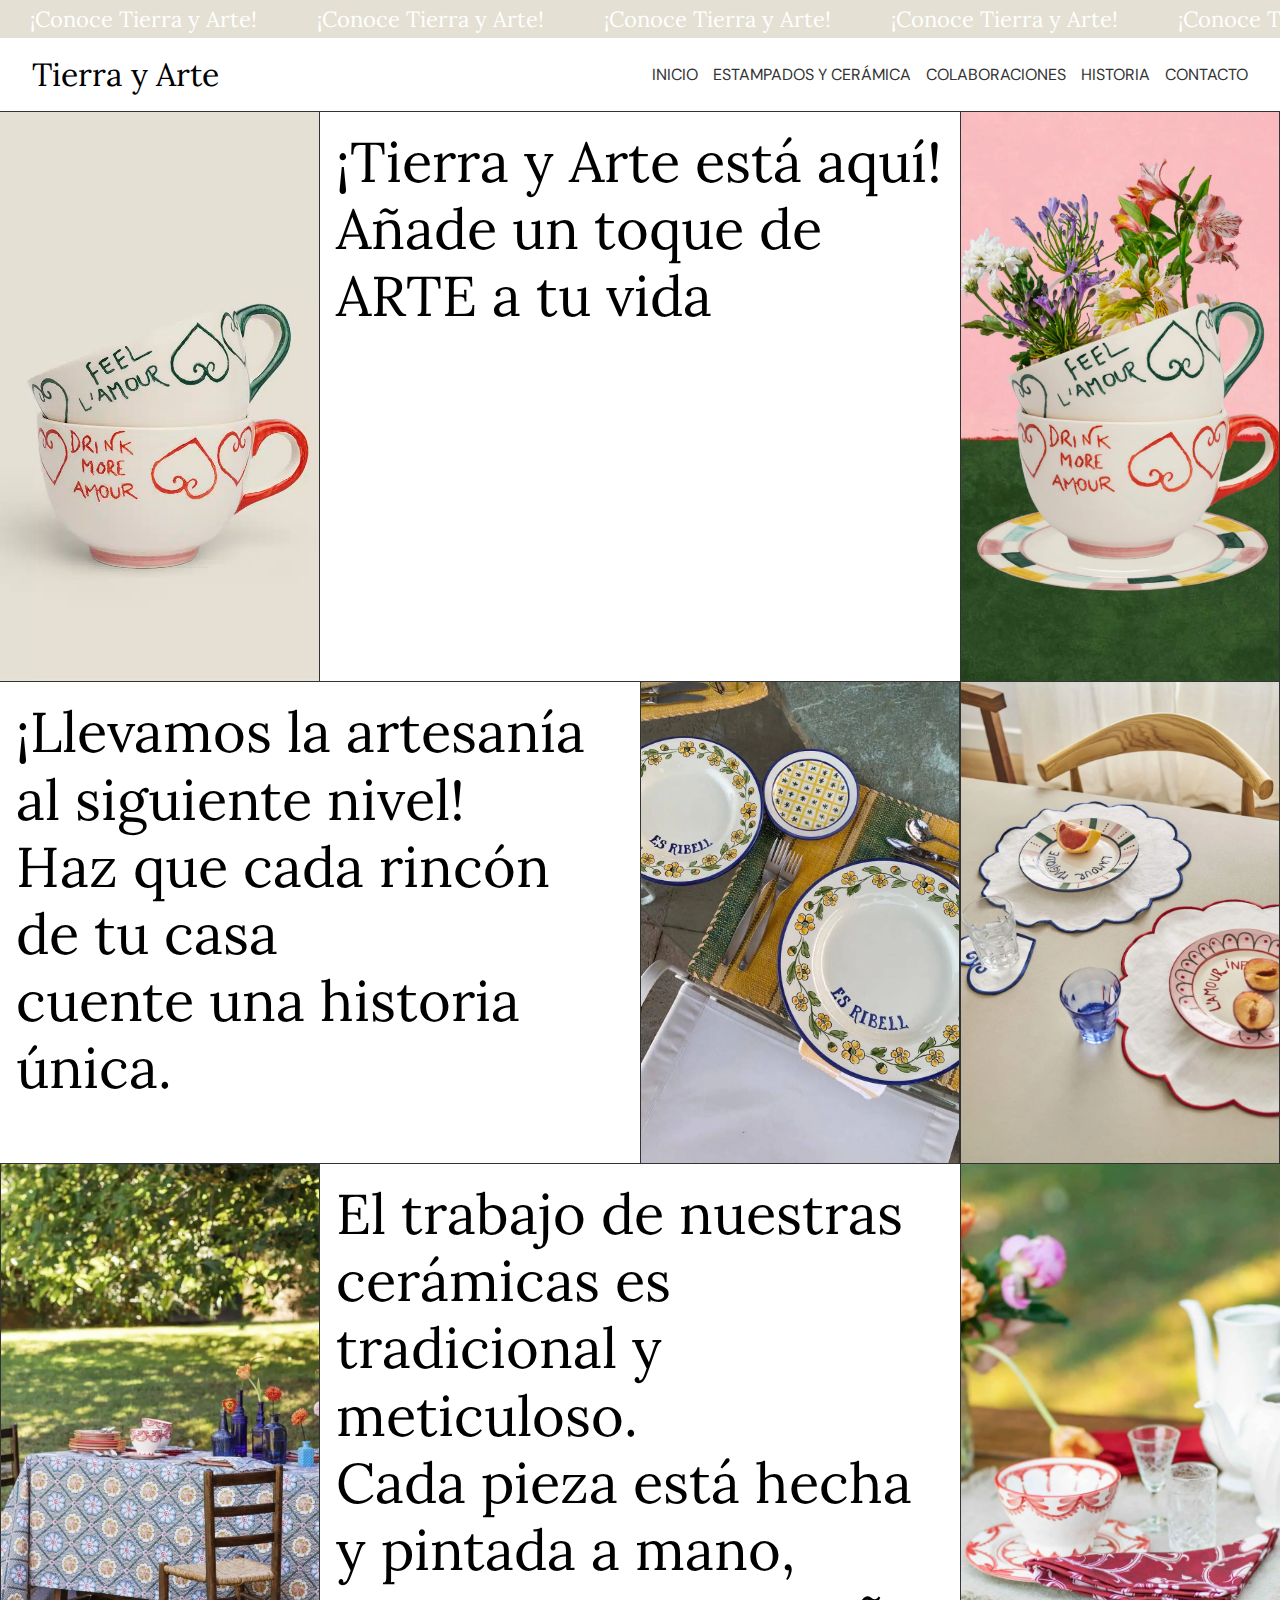
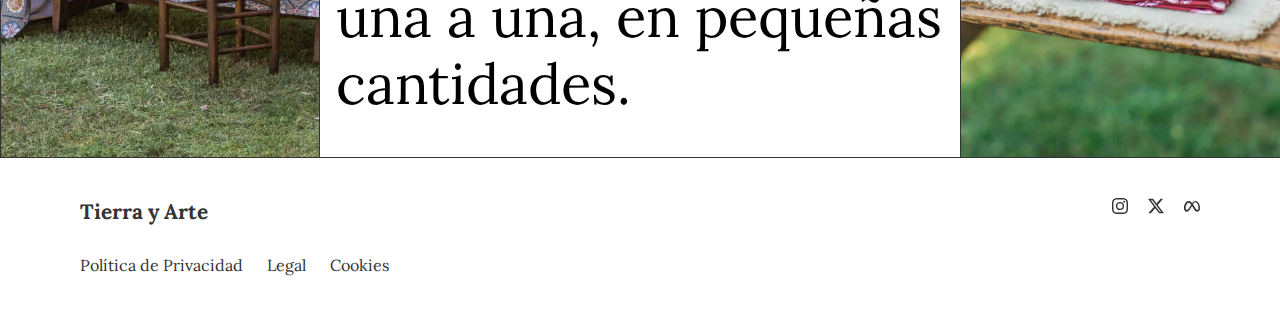
<file: index.html>
<!DOCTYPE html>
<html lang="es">
  <head>
    <meta charset="UTF-8" />
    <meta name="viewport" content="width=device-width, initial-scale=1.0" />
    <title>Tierra y Arte</title>
    <meta
      name="description"
      content="Inicio de la página sobre Tierra y Arte"
    />
    <!-- TIPOGRAFÍA PRINCIPAL -->
    <link rel="preconnect" href="https://fonts.googleapis.com" />
    <link rel="preconnect" href="https://fonts.gstatic.com" crossorigin />
    <link
      href="https://fonts.googleapis.com/css2?family=Lora:ital,wght@0,400..700;1,400..700&display=swap"
      rel="stylesheet"
    />
    <!-- TIPOGRAFÍA SECUNDARIA -->
    <link rel="preconnect" href="https://fonts.googleapis.com" />
    <link rel="preconnect" href="https://fonts.gstatic.com" crossorigin />
    <link
      href="https://fonts.googleapis.com/css2?family=DM+Sans:ital,opsz,wght@0,9..40,100..1000;1,9..40,100..1000&display=swap"
      rel="stylesheet"
    />
    <link rel="stylesheet" href="css/index.css" />
    <script defer src="js/index.js"></script>
  </head>

  <body>
    <!-- BANNER LOOP -->
    <div class="text__carousel">
      <div class="text__carousel--wrapper" data-animation>
        <span>¡Conoce Tierra y Arte!</span>
      </div>
    </div>

    <!-- HEADER -->
    <header>
      <div class="header">
        <div class="header__logo">
          <h1><a href="index.html" title="Inicio">Tierra y Arte</a></h1>
        </div>

        <!-- MENÚ DE NAVEGACIÓN -->
        <nav class="header__nav">
          <ul class="header__menu">
            <li><a href="index.html" title="Inicio">INICIO</a></li>
            <li>
              <a href="estampados.html" title="Estampados y Cerámica"
                >ESTAMPADOS Y CERÁMICA</a
              >
            </li>
            <li>
              <a href="colaboraciones.html" title="Colaboraciones"
                >COLABORACIONES</a
              >
            </li>
            <li><a href="historia.html" title="Historia">HISTORIA</a></li>
            <li><a href="contacto.html" title="Contacto">CONTACTO</a></li>
          </ul>
        </nav>

        <!-- MENÚ HAMBURGUESA -->
        <button id="hamburgerButton" class="hamburger">
          <svg
            xmlns="http://www.w3.org/2000/svg"
            class="icon icon-tabler icon-tabler-menu-2"
            width="28"
            height="28"
            viewBox="0 0 24 24"
            stroke-width="1.5"
            stroke="#333"
            fill="none"
            stroke-linecap="round"
            stroke-linejoin="round"
          >
            <path stroke="none" d="M0 0h24v24H0z" fill="none" />
            <path d="M4 6l16 0" />
            <path d="M4 12l16 0" />
            <path d="M4 18l16 0" />
          </svg>
        </button>
      </div>
    </header>

    <!-- MENÚ HAMBURGUESA DESPLEGABLE -->
    <div class="overlay" id="overlay">
      <nav class="mobile__nav" id="mobileNav">
        <button id="closeButton" class="close__btn">
          <svg
            xmlns="http://www.w3.org/2000/svg"
            class="icon icon-tabler icon-tabler-x"
            width="28"
            height="28"
            viewBox="0 0 24 24"
            stroke-width="1.5"
            stroke="#333"
            fill="none"
            stroke-linecap="round"
            stroke-linejoin="round"
          >
            <path stroke="none" d="M0 0h24v24H0z" fill="none" />
            <path d="M18 6l-12 12" />
            <path d="M6 6l12 12" />
          </svg>
        </button>
        <ul class="mobile__menu">
          <li><a href="index.html" title="Inicio">INICIO</a></li>
          <li>
            <a href="estampados.html" title="Estampados y Cerámica"
              >ESTAMPADOS Y CERÁMICA</a
            >
          </li>
          <li>
            <a href="colaboraciones.html" title="Colaboraciones"
              >COLABORACIONES</a
            >
          </li>
          <li><a href="historia.html" title="Historia">HISTORIA</a></li>
          <li><a href="contacto.html" title="Contacto">CONTACTO</a></li>
        </ul>
      </nav>
    </div>

    <!-- BODY -->
    <!-- MASONRY -->
    <div class="masonry">
      <div class="masonry__card masonry__card--small">
        <picture>
          <source srcset="media/dos-tazas-fondo-marron.webp" />
          <img
            src="media/dos-tazas-fondo-marron.webp"
            alt="dos tazas blancas con fondo marrón"
          />
        </picture>
      </div>
      <div class="masonry__card masonry__card--medium">
        <p>¡Tierra y Arte está aquí!</p>
        <p>Añade un toque de ARTE a tu vida</p>
      </div>
      <div class="masonry__card masonry__card--small">
        <picture>
          <source srcset="media/dos-tazas-fondo-rosa.webp" />
          <img
            src="media/dos-tazas-fondo-rosa.webp"
            alt="dos tazas blancas con flores sobre un plato"
          />
        </picture>
      </div>
      <div class="masonry__card masonry__card--medium">
        <p>¡Llevamos la artesanía al siguiente nivel!</p>
        <p>Haz que cada rincón de tu casa</p>
        <p>cuente una historia única.</p>
      </div>

      <!-- MASONRY CARRUSEL -->
      <div class="masonry__card masonry__card--carrusel">
        <div class="carrusel">
          <picture>
            <source srcset="media/masonry-carrusel-primera.webp" />
            <img
              loading="lazy"
              src="media/masonry-carrusel-primera.webp"
              alt="Platos artesanales decorados con flores amarillas"
            />
          </picture>
          <picture>
            <source srcset="media/masonry-carrusel-segunda.webp" />
            <img
              loading="lazy"
              src="media/masonry-carrusel-segunda.webp"
              alt="Jarrón con asas blanco y azul con texto en inglés"
            />
          </picture>
          <picture>
            <source srcset="media/masonry-carrusel-tercera.webp" />
            <img
              loading="lazy"
              src="media/masonry-carrusel-tercera.webp"
              alt="Foto cenital a jarrones artesanales"
            />
          </picture>
        </div>
      </div>
      <div class="masonry__card masonry__card--small">
        <picture>
          <source srcset="media/platos-mesa_melocoton.webp" />
          <img
            loading="lazy"
            src="media/platos-mesa_melocoton.webp"
            alt="Platos coloridos sobre manteles con forma de flor"
          />
        </picture>
      </div>
      <div class="masonry__card masonry__card--small">
        <picture>
          <source srcset="media/mesa-campestre.webp" />
          <img
            loading="lazy"
            src="media/mesa-campestre.webp"
            alt="Mesa campestre de madera vestida con vajilla artesanal"
          />
        </picture>
      </div>
      <div class="masonry__card masonry__card--medium">
        <p>El trabajo de nuestras cerámicas es tradicional y meticuloso.</p>
        <p>Cada pieza está hecha y pintada a mano,</p>
        <p>una a una, en pequeñas cantidades.</p>
      </div>
      <div class="masonry__card masonry__card--small">
        <picture>
          <source srcset="media/plano-detalle-tazas-campestres.webp" />
          <img
            loading="lazy"
            src="media/plano-detalle-tazas-campestres.webp"
            alt="Juego de taza y plato artesanal rojo y blanco"
          />
        </picture>
      </div>
    </div>

    <!-- FOOTER -->
    <footer class="footer">
      <div class="footer__first">
        <div class="footer__first--tittle">
          <a href="index.html" title="Inicio">
            <span>Tierra y Arte</span>
          </a>
        </div>
        <div class="footer__first--icons">
          <a
            href="https://www.instagram.com/"
            title="Instagram"
            target="_blank"
            rel="noopener noreferrer"
          >
            <svg
              xmlns="http://www.w3.org/2000/svg"
              width="16"
              height="16"
              fill="#333"
              class="bi bi-instagram"
              viewBox="0 0 16 16"
            >
              <path
                d="M8 0C5.829 0 5.556.01 4.703.048 3.85.088 3.269.222 2.76.42a3.9 3.9 0 0 0-1.417.923A3.9 3.9 0 0 0 .42 2.76C.222 3.268.087 3.85.048 4.7.01 5.555 0 5.827 0 8.001c0 2.172.01 2.444.048 3.297.04.852.174 1.433.372 1.942.205.526.478.972.923 1.417.444.445.89.719 1.416.923.51.198 1.09.333 1.942.372C5.555 15.99 5.827 16 8 16s2.444-.01 3.298-.048c.851-.04 1.434-.174 1.943-.372a3.9 3.9 0 0 0 1.416-.923c.445-.445.718-.891.923-1.417.197-.509.332-1.09.372-1.942C15.99 10.445 16 10.173 16 8s-.01-2.445-.048-3.299c-.04-.851-.175-1.433-.372-1.941a3.9 3.9 0 0 0-.923-1.417A3.9 3.9 0 0 0 13.24.42c-.51-.198-1.092-.333-1.943-.372C10.443.01 10.172 0 7.998 0zm-.717 1.442h.718c2.136 0 2.389.007 3.232.046.78.035 1.204.166 1.486.275.373.145.64.319.92.599s.453.546.598.92c.11.281.24.705.275 1.485.039.843.047 1.096.047 3.231s-.008 2.389-.047 3.232c-.035.78-.166 1.203-.275 1.485a2.5 2.5 0 0 1-.599.919c-.28.28-.546.453-.92.598-.28.11-.704.24-1.485.276-.843.038-1.096.047-3.232.047s-2.39-.009-3.233-.047c-.78-.036-1.203-.166-1.485-.276a2.5 2.5 0 0 1-.92-.598 2.5 2.5 0 0 1-.6-.92c-.109-.281-.24-.705-.275-1.485-.038-.843-.046-1.096-.046-3.233s.008-2.388.046-3.231c.036-.78.166-1.204.276-1.486.145-.373.319-.64.599-.92s.546-.453.92-.598c.282-.11.705-.24 1.485-.276.738-.034 1.024-.044 2.515-.045zm4.988 1.328a.96.96 0 1 0 0 1.92.96.96 0 0 0 0-1.92m-4.27 1.122a4.109 4.109 0 1 0 0 8.217 4.109 4.109 0 0 0 0-8.217m0 1.441a2.667 2.667 0 1 1 0 5.334 2.667 2.667 0 0 1 0-5.334"
              />
            </svg>
          </a>
          <a
            href="https://twitter.com/login"
            title="Twitter"
            target="_blank"
            rel="noopener noreferrer"
          >
            <svg
              xmlns="http://www.w3.org/2000/svg"
              width="16"
              height="16"
              fill="#333"
              class="bi bi-twitter-x"
              viewBox="0 0 16 16"
            >
              <path
                d="M12.6.75h2.454l-5.36 6.142L16 15.25h-4.937l-3.867-5.07-4.425 5.07H.316l5.733-6.57L0 .75h5.063l3.495 4.633L12.601.75Zm-.86 13.028h1.36L4.323 2.145H2.865z"
              />
            </svg>
          </a>
          <a
            href="https://about.meta.com/es/"
            title="Meta"
            target="_blank"
            rel="noopener noreferrer"
          >
            <svg
              xmlns="http://www.w3.org/2000/svg"
              width="16"
              height="16"
              fill="#333"
              class="bi bi-meta"
              viewBox="0 0 16 16"
            >
              <path
                fill-rule="evenodd"
                d="M8.217 5.243C9.145 3.988 10.171 3 11.483 3 13.96 3 16 6.153 16.001 9.907c0 2.29-.986 3.725-2.757 3.725-1.543 0-2.395-.866-3.924-3.424l-.667-1.123-.118-.197a55 55 0 0 0-.53-.877l-1.178 2.08c-1.673 2.925-2.615 3.541-3.923 3.541C1.086 13.632 0 12.217 0 9.973 0 6.388 1.995 3 4.598 3q.477-.001.924.122c.31.086.611.22.913.407.577.359 1.154.915 1.782 1.714m1.516 2.224q-.378-.614-.727-1.133L9 6.326c.845-1.305 1.543-1.954 2.372-1.954 1.723 0 3.102 2.537 3.102 5.653 0 1.188-.39 1.877-1.195 1.877-.773 0-1.142-.51-2.61-2.87zM4.846 4.756c.725.1 1.385.634 2.34 2.001A212 212 0 0 0 5.551 9.3c-1.357 2.126-1.826 2.603-2.581 2.603-.777 0-1.24-.682-1.24-1.9 0-2.602 1.298-5.264 2.846-5.264q.136 0 .27.018Z"
              />
            </svg>
          </a>
        </div>
      </div>

      <div class="footer__second">
        <a href="#privacidad" title="Política de Privacidad"
          >Política de Privacidad</a
        >
        <a href="#legal" title="Legal">Legal</a>
        <a href="#cookies" title="Cookies">Cookies</a>
      </div>
    </footer>
  </body>
</html>
</file>
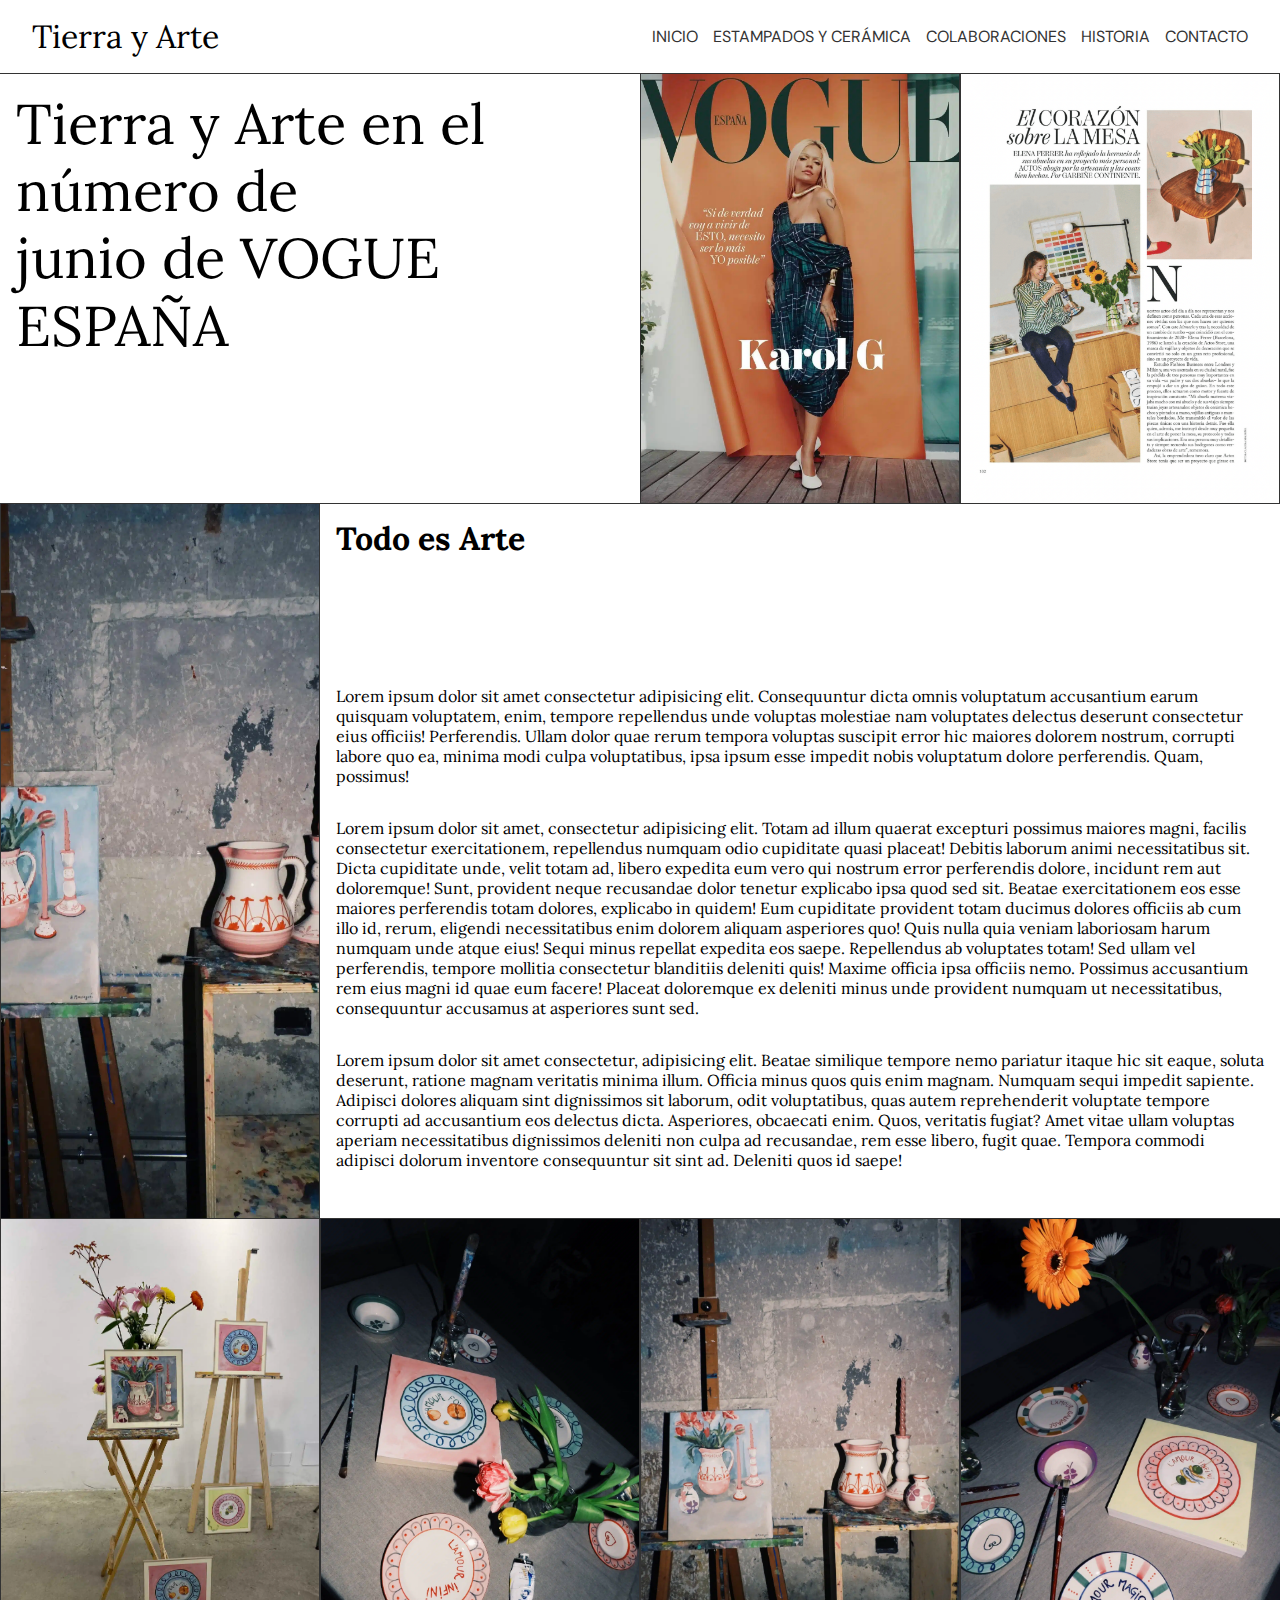
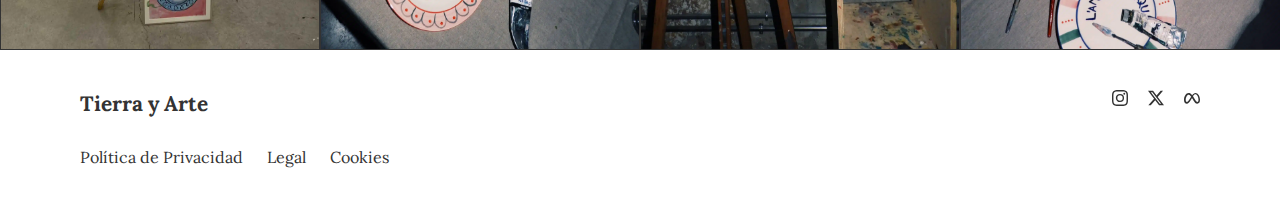
<file: colaboraciones.html>
<!DOCTYPE html>
<html lang="es">
  <head>
    <meta charset="UTF-8" />
    <meta name="viewport" content="width=device-width, initial-scale=1.0" />
    <title>Colaboraciones</title>
    <meta name="description" content="Colaboraciones de Tierra y Arte" />
    <!-- TIPOGRAFÍA PRINCIPAL -->
    <link rel="preconnect" href="https://fonts.googleapis.com" />
    <link rel="preconnect" href="https://fonts.gstatic.com" crossorigin />
    <link
      href="https://fonts.googleapis.com/css2?family=Lora:ital,wght@0,400..700;1,400..700&display=swap"
      rel="stylesheet"
    />
    <!-- TIPOGRAFÍA SECUNDARIA -->
    <link rel="preconnect" href="https://fonts.googleapis.com" />
    <link rel="preconnect" href="https://fonts.gstatic.com" crossorigin />
    <link
      href="https://fonts.googleapis.com/css2?family=DM+Sans:ital,opsz,wght@0,9..40,100..1000;1,9..40,100..1000&display=swap"
      rel="stylesheet"
    />
    <link rel="stylesheet" href="css/index.css" />
    <script defer src="js/index.js"></script>
  </head>
  <body>
    <!-- HEADER -->
    <header>
      <div class="header">
        <div class="header__logo">
          <h1><a href="index.html" title="Inicio">Tierra y Arte</a></h1>
        </div>

        <!-- MENÚ DE NAVEGACIÓN -->
        <nav class="header__nav">
          <ul class="header__menu">
            <li><a href="index.html" title="Inicio">INICIO</a></li>
            <li>
              <a href="estampados.html" title="Estampados y Cerámica"
                >ESTAMPADOS Y CERÁMICA</a
              >
            </li>
            <li>
              <a href="colaboraciones.html" title="Colaboraciones"
                >COLABORACIONES</a
              >
            </li>
            <li><a href="historia.html" title="Historia">HISTORIA</a></li>
            <li><a href="contacto.html" title="Contacto">CONTACTO</a></li>
          </ul>
        </nav>

        <!-- MENÚ HAMBURGUESA -->
        <button id="hamburgerButton" class="hamburger">
          <svg
            xmlns="http://www.w3.org/2000/svg"
            class="icon icon-tabler icon-tabler-menu-2"
            width="28"
            height="28"
            viewBox="0 0 24 24"
            stroke-width="1.5"
            stroke="#333"
            fill="none"
            stroke-linecap="round"
            stroke-linejoin="round"
          >
            <path stroke="none" d="M0 0h24v24H0z" fill="none" />
            <path d="M4 6l16 0" />
            <path d="M4 12l16 0" />
            <path d="M4 18l16 0" />
          </svg>
        </button>
      </div>
    </header>

    <!-- MENÚ HAMBURGUESA DESPLEGABLE -->
    <div class="overlay" id="overlay">
      <nav class="mobile__nav" id="mobileNav">
        <button id="closeButton" class="close__btn">
          <svg
            xmlns="http://www.w3.org/2000/svg"
            class="icon icon-tabler icon-tabler-x"
            width="28"
            height="28"
            viewBox="0 0 24 24"
            stroke-width="1.5"
            stroke="#333"
            fill="none"
            stroke-linecap="round"
            stroke-linejoin="round"
          >
            <path stroke="none" d="M0 0h24v24H0z" fill="none" />
            <path d="M18 6l-12 12" />
            <path d="M6 6l12 12" />
          </svg>
        </button>
        <ul class="mobile__menu">
          <li><a href="index.html" title="Inicio">INICIO</a></li>
          <li>
            <a href="estampados.html" title="Estampados y Cerámica"
              >ESTAMPADOS Y CERÁMICA</a
            >
          </li>
          <li>
            <a href="colaboraciones.html" title="Colaboraciones"
              >COLABORACIONES</a
            >
          </li>
          <li><a href="historia.html" title="Historia">HISTORIA</a></li>
          <li><a href="contacto.html" title="Contacto">CONTACTO</a></li>
        </ul>
      </nav>
    </div>

    <!-- BODY -->
    <!-- MASONRY -->
    <section class="masonry">
      <div class="masonry__card masonry__card--medium">
        <p>Tierra y Arte en el número de</p>
        <p>junio de VOGUE ESPAÑA</p>
      </div>
      <div class="masonry__card masonry__card--small">
        <picture>
          <source srcset="media/vogue-españa-portada.webp" />
          <img
            loading="lazy"
            src="media/vogue-españa-portada.webp"
            alt="Portada de la revista VOGUE España con la cantante Karol G"
          />
        </picture>
      </div>
      <div class="masonry__card masonry__card--small">
        <picture>
          <source srcset="media/vogue-españa-articulo.webp" />
          <img
            loading="lazy"
            src="media/vogue-españa-articulo.webp"
            alt="Artículo de la revista VOGUE España sobre la cerámica artesanal"
          />
        </picture>
      </div>
      <div class="masonry__card masonry__card--small">
        <picture>
          <source srcset="media/colaboraciones-todo-es-arte.webp" />
          <img
            loading="lazy"
            src="media/colaboraciones-todo-es-arte.webp"
            alt="Caballete con un cuadro de un bodegón de cerámicas que están sobre un mueble de madera antiguo"
          />
        </picture>
      </div>
      <div class="masonry__card masonry__card--big">
        <h2>Todo es Arte</h2>
        <p>
          Lorem ipsum dolor sit amet consectetur adipisicing elit. Consequuntur
          dicta omnis voluptatum accusantium earum quisquam voluptatem, enim,
          tempore repellendus unde voluptas molestiae nam voluptates delectus
          deserunt consectetur eius officiis! Perferendis. Ullam dolor quae
          rerum tempora voluptas suscipit error hic maiores dolorem nostrum,
          corrupti labore quo ea, minima modi culpa voluptatibus, ipsa ipsum
          esse impedit nobis voluptatum dolore perferendis. Quam, possimus!
        </p>
        <p>
          Lorem ipsum dolor sit amet, consectetur adipisicing elit. Totam ad
          illum quaerat excepturi possimus maiores magni, facilis consectetur
          exercitationem, repellendus numquam odio cupiditate quasi placeat!
          Debitis laborum animi necessitatibus sit. Dicta cupiditate unde, velit
          totam ad, libero expedita eum vero qui nostrum error perferendis
          dolore, incidunt rem aut doloremque! Sunt, provident neque recusandae
          dolor tenetur explicabo ipsa quod sed sit. Beatae exercitationem eos
          esse maiores perferendis totam dolores, explicabo in quidem! Eum
          cupiditate provident totam ducimus dolores officiis ab cum illo id,
          rerum, eligendi necessitatibus enim dolorem aliquam asperiores quo!
          Quis nulla quia veniam laboriosam harum numquam unde atque eius! Sequi
          minus repellat expedita eos saepe. Repellendus ab voluptates totam!
          Sed ullam vel perferendis, tempore mollitia consectetur blanditiis
          deleniti quis! Maxime officia ipsa officiis nemo. Possimus accusantium
          rem eius magni id quae eum facere! Placeat doloremque ex deleniti
          minus unde provident numquam ut necessitatibus, consequuntur accusamus
          at asperiores sunt sed.
        </p>
        <p>
          Lorem ipsum dolor sit amet consectetur, adipisicing elit. Beatae
          similique tempore nemo pariatur itaque hic sit eaque, soluta deserunt,
          ratione magnam veritatis minima illum. Officia minus quos quis enim
          magnam. Numquam sequi impedit sapiente. Adipisci dolores aliquam sint
          dignissimos sit laborum, odit voluptatibus, quas autem reprehenderit
          voluptate tempore corrupti ad accusantium eos delectus dicta.
          Asperiores, obcaecati enim. Quos, veritatis fugiat? Amet vitae ullam
          voluptas aperiam necessitatibus dignissimos deleniti non culpa ad
          recusandae, rem esse libero, fugit quae. Tempora commodi adipisci
          dolorum inventore consequuntur sit sint ad. Deleniti quos id saepe!
        </p>
      </div>
      <div class="masonry__card masonry__card--small">
        <picture>
          <source srcset="media/colaboraciones-seleccionados-primero.webp" />
          <img
            loading="lazy"
            src="media/colaboraciones-seleccionados-primero.webp"
            alt="Exposición de pinturas de bodegones de cerámica artesanal"
          />
        </picture>
      </div>
      <div class="masonry__card masonry__card--small">
        <picture>
          <source srcset="media/colaboraciones-seleccionados-segundo.webp" />
          <img
            loading="lazy"
            src="media/colaboraciones-seleccionados-segundo.webp"
            alt="Mesa decorada con tulipanes y platos rosas y azules"
          />
        </picture>
      </div>
      <div class="masonry__card masonry__card--small">
        <picture>
          <source srcset="media/colaboraciones-seleccionados-tercero.webp" />
          <img
            loading="lazy"
            src="media/colaboraciones-seleccionados-tercero.webp"
            alt="Caballete con un cuadro de un bodegón de cerámicas que están sobre un mueble de madera antiguo"
          />
        </picture>
      </div>
      <div class="masonry__card masonry__card--small">
        <picture>
          <source srcset="media/colaboraciones-seleccionados-cuarto.webp" />
          <img
            loading="lazy"
            src="media/colaboraciones-seleccionados-cuarto.webp"
            alt="Mesa decorada con un girasol naranja y pequeños platos de distintos colores con pinceles y pinturas"
          />
        </picture>
      </div>
    </section>
    
    <!-- FOOTER -->
    <footer class="footer">
      <div class="footer__first">
        <div class="footer__first--tittle">
          <a href="index.html" title="Inicio">
          <span>Tierra y Arte</span>
          </a>
        </div>
        <div class="footer__first--icons">
          <a href="https://www.instagram.com/" title="Instagram" target="_blank" rel="noopener noreferrer">
          <svg
            xmlns="http://www.w3.org/2000/svg"
            width="16"
            height="16"
            fill="#333"
            class="bi bi-instagram"
            viewBox="0 0 16 16"
          >
            <path
              d="M8 0C5.829 0 5.556.01 4.703.048 3.85.088 3.269.222 2.76.42a3.9 3.9 0 0 0-1.417.923A3.9 3.9 0 0 0 .42 2.76C.222 3.268.087 3.85.048 4.7.01 5.555 0 5.827 0 8.001c0 2.172.01 2.444.048 3.297.04.852.174 1.433.372 1.942.205.526.478.972.923 1.417.444.445.89.719 1.416.923.51.198 1.09.333 1.942.372C5.555 15.99 5.827 16 8 16s2.444-.01 3.298-.048c.851-.04 1.434-.174 1.943-.372a3.9 3.9 0 0 0 1.416-.923c.445-.445.718-.891.923-1.417.197-.509.332-1.09.372-1.942C15.99 10.445 16 10.173 16 8s-.01-2.445-.048-3.299c-.04-.851-.175-1.433-.372-1.941a3.9 3.9 0 0 0-.923-1.417A3.9 3.9 0 0 0 13.24.42c-.51-.198-1.092-.333-1.943-.372C10.443.01 10.172 0 7.998 0zm-.717 1.442h.718c2.136 0 2.389.007 3.232.046.78.035 1.204.166 1.486.275.373.145.64.319.92.599s.453.546.598.92c.11.281.24.705.275 1.485.039.843.047 1.096.047 3.231s-.008 2.389-.047 3.232c-.035.78-.166 1.203-.275 1.485a2.5 2.5 0 0 1-.599.919c-.28.28-.546.453-.92.598-.28.11-.704.24-1.485.276-.843.038-1.096.047-3.232.047s-2.39-.009-3.233-.047c-.78-.036-1.203-.166-1.485-.276a2.5 2.5 0 0 1-.92-.598 2.5 2.5 0 0 1-.6-.92c-.109-.281-.24-.705-.275-1.485-.038-.843-.046-1.096-.046-3.233s.008-2.388.046-3.231c.036-.78.166-1.204.276-1.486.145-.373.319-.64.599-.92s.546-.453.92-.598c.282-.11.705-.24 1.485-.276.738-.034 1.024-.044 2.515-.045zm4.988 1.328a.96.96 0 1 0 0 1.92.96.96 0 0 0 0-1.92m-4.27 1.122a4.109 4.109 0 1 0 0 8.217 4.109 4.109 0 0 0 0-8.217m0 1.441a2.667 2.667 0 1 1 0 5.334 2.667 2.667 0 0 1 0-5.334"
            />
          </svg>
          </a>
          <a href="https://twitter.com/login" title="Twitter" target="_blank" rel="noopener noreferrer">
          <svg
            xmlns="http://www.w3.org/2000/svg"
            width="16"
            height="16"
            fill="#333"
            class="bi bi-twitter-x"
            viewBox="0 0 16 16"
          >
            <path
              d="M12.6.75h2.454l-5.36 6.142L16 15.25h-4.937l-3.867-5.07-4.425 5.07H.316l5.733-6.57L0 .75h5.063l3.495 4.633L12.601.75Zm-.86 13.028h1.36L4.323 2.145H2.865z"
            />
          </svg>
          </a>
          <a href="https://about.meta.com/es/" title="Meta" target="_blank" rel="noopener noreferrer">
          <svg
            xmlns="http://www.w3.org/2000/svg"
            width="16"
            height="16"
            fill="#333"
            class="bi bi-meta"
            viewBox="0 0 16 16"
          >
            <path
              fill-rule="evenodd"
              d="M8.217 5.243C9.145 3.988 10.171 3 11.483 3 13.96 3 16 6.153 16.001 9.907c0 2.29-.986 3.725-2.757 3.725-1.543 0-2.395-.866-3.924-3.424l-.667-1.123-.118-.197a55 55 0 0 0-.53-.877l-1.178 2.08c-1.673 2.925-2.615 3.541-3.923 3.541C1.086 13.632 0 12.217 0 9.973 0 6.388 1.995 3 4.598 3q.477-.001.924.122c.31.086.611.22.913.407.577.359 1.154.915 1.782 1.714m1.516 2.224q-.378-.614-.727-1.133L9 6.326c.845-1.305 1.543-1.954 2.372-1.954 1.723 0 3.102 2.537 3.102 5.653 0 1.188-.39 1.877-1.195 1.877-.773 0-1.142-.51-2.61-2.87zM4.846 4.756c.725.1 1.385.634 2.34 2.001A212 212 0 0 0 5.551 9.3c-1.357 2.126-1.826 2.603-2.581 2.603-.777 0-1.24-.682-1.24-1.9 0-2.602 1.298-5.264 2.846-5.264q.136 0 .27.018Z"
            />
          </svg>
          </a>
        </div>
      </div>

      <div class="footer__second">
        <a href="#privacidad" title="Política de Privacidad">Política de Privacidad</a>
        <a href="#legal" title="Legal">Legal</a>
        <a href="#cookies" title="Cookies">Cookies</a>
      </div>
    </footer>
  </body>
</html>
</file>
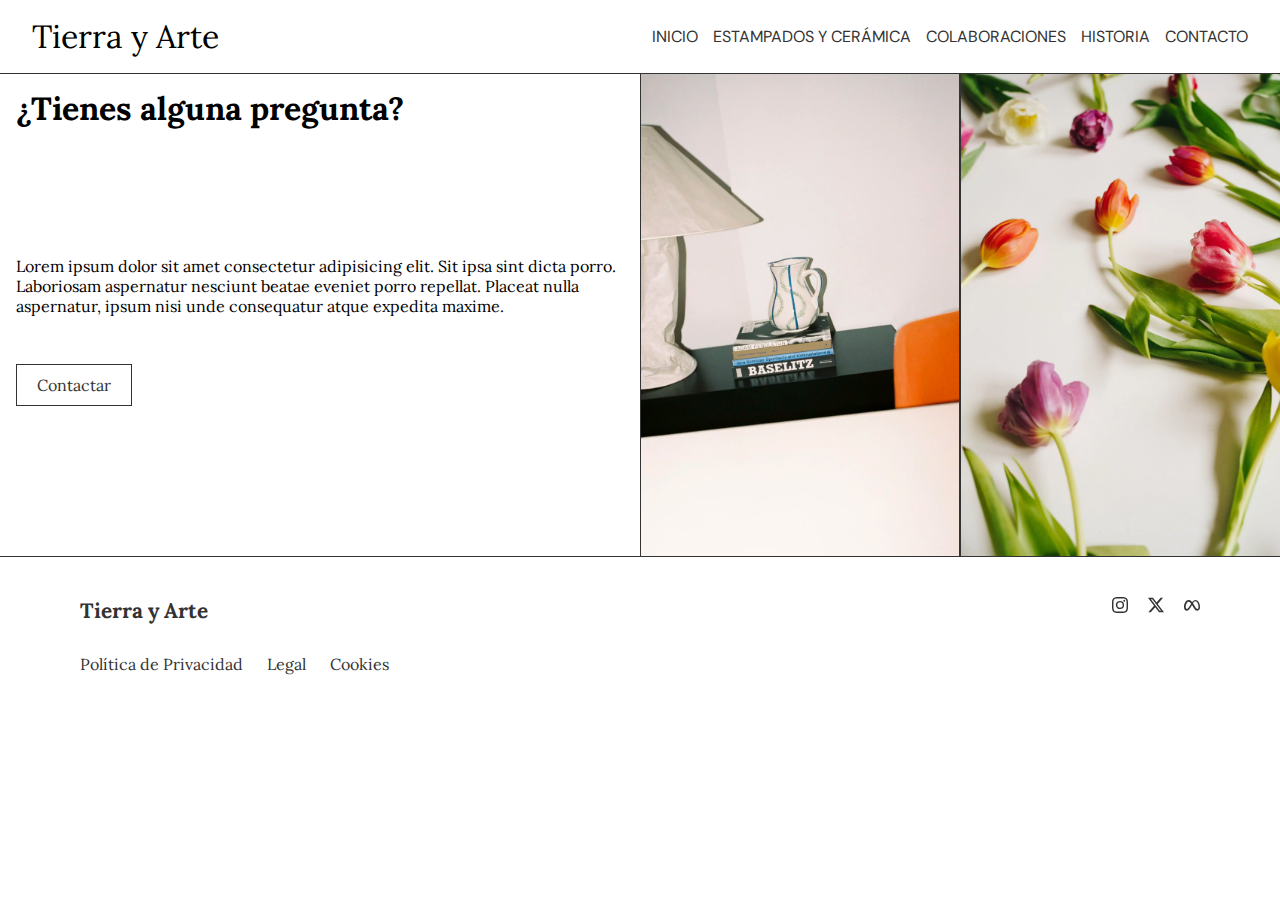
<file: contacto.html>
<!DOCTYPE html>
<html lang="es">
  <head>
    <meta charset="UTF-8" />
    <meta name="viewport" content="width=device-width, initial-scale=1.0" />
    <title>Contacto</title>
    <meta name="description" content="Contacto de Tierra y Arte" />
    <!-- TIPOGRAFÍA PRINCIPAL -->
    <link rel="preconnect" href="https://fonts.googleapis.com" />
    <link rel="preconnect" href="https://fonts.gstatic.com" crossorigin />
    <link
      href="https://fonts.googleapis.com/css2?family=Lora:ital,wght@0,400..700;1,400..700&display=swap"
      rel="stylesheet"
    />
    <!-- TIPOGRAFÍA SECUNDARIA -->
    <link rel="preconnect" href="https://fonts.googleapis.com" />
    <link rel="preconnect" href="https://fonts.gstatic.com" crossorigin />
    <link
      href="https://fonts.googleapis.com/css2?family=DM+Sans:ital,opsz,wght@0,9..40,100..1000;1,9..40,100..1000&display=swap"
      rel="stylesheet"
    />
    <link rel="stylesheet" href="css/index.css" />
    <script defer src="js/index.js"></script>
  </head>
  <body>
    <!-- HEADER -->
    <header>
      <div class="header">
        <div class="header__logo">
          <h1><a href="index.html" title="Inicio">Tierra y Arte</a></h1>
        </div>

        <!-- MENÚ DE NAVEGACIÓN -->
        <nav class="header__nav">
          <ul class="header__menu">
            <li><a href="index.html" title="Inicio">INICIO</a></li>
            <li>
              <a href="estampados.html" title="Estampados y Cerámica"
                >ESTAMPADOS Y CERÁMICA</a
              >
            </li>
            <li>
              <a href="colaboraciones.html" title="Colaboraciones"
                >COLABORACIONES</a
              >
            </li>
            <li><a href="historia.html" title="Historia">HISTORIA</a></li>
            <li><a href="contacto.html" title="Contacto">CONTACTO</a></li>
          </ul>
        </nav>

        <!-- MENÚ HAMBURGUESA -->
        <button id="hamburgerButton" class="hamburger">
          <svg
            xmlns="http://www.w3.org/2000/svg"
            class="icon icon-tabler icon-tabler-menu-2"
            width="28"
            height="28"
            viewBox="0 0 24 24"
            stroke-width="1.5"
            stroke="#333"
            fill="none"
            stroke-linecap="round"
            stroke-linejoin="round"
          >
            <path stroke="none" d="M0 0h24v24H0z" fill="none" />
            <path d="M4 6l16 0" />
            <path d="M4 12l16 0" />
            <path d="M4 18l16 0" />
          </svg>
        </button>
      </div>
    </header>

    <!-- MENÚ HAMBURGUESA DESPLEGABLE -->
    <div class="overlay" id="overlay">
      <nav class="mobile__nav" id="mobileNav">
        <button id="closeButton" class="close__btn">
          <svg
            xmlns="http://www.w3.org/2000/svg"
            class="icon icon-tabler icon-tabler-x"
            width="28"
            height="28"
            viewBox="0 0 24 24"
            stroke-width="1.5"
            stroke="#333"
            fill="none"
            stroke-linecap="round"
            stroke-linejoin="round"
          >
            <path stroke="none" d="M0 0h24v24H0z" fill="none" />
            <path d="M18 6l-12 12" />
            <path d="M6 6l12 12" />
          </svg>
        </button>
        <ul class="mobile__menu">
          <li><a href="index.html" title="Inicio">INICIO</a></li>
          <li>
            <a href="estampados.html" title="Estampados y Cerámica"
              >ESTAMPADOS Y CERÁMICA</a
            >
          </li>
          <li>
            <a href="colaboraciones.html" title="Colaboraciones"
              >COLABORACIONES</a
            >
          </li>
          <li><a href="historia.html" title="Historia">HISTORIA</a></li>
          <li><a href="contacto.html" title="Contacto">CONTACTO</a></li>
        </ul>
      </nav>
    </div>

    <!-- BODY -->
    <!-- MASONRY -->
    <section class="masonry">
      <div class="masonry__card masonry__card--medium">
        <h2>¿Tienes alguna pregunta?</h2>
        <span
          >Lorem ipsum dolor sit amet consectetur adipisicing elit. Sit ipsa
          sint dicta porro. Laboriosam aspernatur nesciunt beatae eveniet porro
          repellat. Placeat nulla aspernatur, ipsum nisi unde consequatur atque
          expedita maxime.</span
        >
        <div class="contact__btn">
          <a
            href="formulario.html"
            title="Formulario"
            class="contact__btn--link"
            target="_blank"
          >
            Contactar
          </a>
        </div>
      </div>
      <div class="masonry__card masonry__card--small">
        <picture>
          <source srcset="media/contacto-jarron.webp" />
          <img
            loading="lazy"
            src="media/contacto-jarron.webp"
            alt="Jarrón blanco sobre libros con una lámpara blanca al lado"
          />
        </picture>
      </div>
      <div class="masonry__card masonry__card--small">
        <picture>
          <source srcset="media/contacto-tulipanes.webp" />
          <img
            loading="lazy"
            src="media/contacto-tulipanes.webp"
            alt="Tulipanes rojos y rosas sobre una mesa blanca"
          />
        </picture>
      </div>
    </section>
    
    <!-- FOOTER -->
    <footer class="footer">
      <div class="footer__first">
        <div class="footer__first--tittle">
          <a href="index.html" title="Inicio">
          <span>Tierra y Arte</span>
          </a>
        </div>
        <div class="footer__first--icons">
          <a href="https://www.instagram.com/" title="Instagram" target="_blank" rel="noopener noreferrer">
          <svg
            xmlns="http://www.w3.org/2000/svg"
            width="16"
            height="16"
            fill="#333"
            class="bi bi-instagram"
            viewBox="0 0 16 16"
          >
            <path
              d="M8 0C5.829 0 5.556.01 4.703.048 3.85.088 3.269.222 2.76.42a3.9 3.9 0 0 0-1.417.923A3.9 3.9 0 0 0 .42 2.76C.222 3.268.087 3.85.048 4.7.01 5.555 0 5.827 0 8.001c0 2.172.01 2.444.048 3.297.04.852.174 1.433.372 1.942.205.526.478.972.923 1.417.444.445.89.719 1.416.923.51.198 1.09.333 1.942.372C5.555 15.99 5.827 16 8 16s2.444-.01 3.298-.048c.851-.04 1.434-.174 1.943-.372a3.9 3.9 0 0 0 1.416-.923c.445-.445.718-.891.923-1.417.197-.509.332-1.09.372-1.942C15.99 10.445 16 10.173 16 8s-.01-2.445-.048-3.299c-.04-.851-.175-1.433-.372-1.941a3.9 3.9 0 0 0-.923-1.417A3.9 3.9 0 0 0 13.24.42c-.51-.198-1.092-.333-1.943-.372C10.443.01 10.172 0 7.998 0zm-.717 1.442h.718c2.136 0 2.389.007 3.232.046.78.035 1.204.166 1.486.275.373.145.64.319.92.599s.453.546.598.92c.11.281.24.705.275 1.485.039.843.047 1.096.047 3.231s-.008 2.389-.047 3.232c-.035.78-.166 1.203-.275 1.485a2.5 2.5 0 0 1-.599.919c-.28.28-.546.453-.92.598-.28.11-.704.24-1.485.276-.843.038-1.096.047-3.232.047s-2.39-.009-3.233-.047c-.78-.036-1.203-.166-1.485-.276a2.5 2.5 0 0 1-.92-.598 2.5 2.5 0 0 1-.6-.92c-.109-.281-.24-.705-.275-1.485-.038-.843-.046-1.096-.046-3.233s.008-2.388.046-3.231c.036-.78.166-1.204.276-1.486.145-.373.319-.64.599-.92s.546-.453.92-.598c.282-.11.705-.24 1.485-.276.738-.034 1.024-.044 2.515-.045zm4.988 1.328a.96.96 0 1 0 0 1.92.96.96 0 0 0 0-1.92m-4.27 1.122a4.109 4.109 0 1 0 0 8.217 4.109 4.109 0 0 0 0-8.217m0 1.441a2.667 2.667 0 1 1 0 5.334 2.667 2.667 0 0 1 0-5.334"
            />
          </svg>
          </a>
          <a href="https://twitter.com/login" title="Twitter" target="_blank" rel="noopener noreferrer">
          <svg
            xmlns="http://www.w3.org/2000/svg"
            width="16"
            height="16"
            fill="#333"
            class="bi bi-twitter-x"
            viewBox="0 0 16 16"
          >
            <path
              d="M12.6.75h2.454l-5.36 6.142L16 15.25h-4.937l-3.867-5.07-4.425 5.07H.316l5.733-6.57L0 .75h5.063l3.495 4.633L12.601.75Zm-.86 13.028h1.36L4.323 2.145H2.865z"
            />
          </svg>
          </a>
          <a href="https://about.meta.com/es/" title="Meta" target="_blank" rel="noopener noreferrer">
          <svg
            xmlns="http://www.w3.org/2000/svg"
            width="16"
            height="16"
            fill="#333"
            class="bi bi-meta"
            viewBox="0 0 16 16"
          >
            <path
              fill-rule="evenodd"
              d="M8.217 5.243C9.145 3.988 10.171 3 11.483 3 13.96 3 16 6.153 16.001 9.907c0 2.29-.986 3.725-2.757 3.725-1.543 0-2.395-.866-3.924-3.424l-.667-1.123-.118-.197a55 55 0 0 0-.53-.877l-1.178 2.08c-1.673 2.925-2.615 3.541-3.923 3.541C1.086 13.632 0 12.217 0 9.973 0 6.388 1.995 3 4.598 3q.477-.001.924.122c.31.086.611.22.913.407.577.359 1.154.915 1.782 1.714m1.516 2.224q-.378-.614-.727-1.133L9 6.326c.845-1.305 1.543-1.954 2.372-1.954 1.723 0 3.102 2.537 3.102 5.653 0 1.188-.39 1.877-1.195 1.877-.773 0-1.142-.51-2.61-2.87zM4.846 4.756c.725.1 1.385.634 2.34 2.001A212 212 0 0 0 5.551 9.3c-1.357 2.126-1.826 2.603-2.581 2.603-.777 0-1.24-.682-1.24-1.9 0-2.602 1.298-5.264 2.846-5.264q.136 0 .27.018Z"
            />
          </svg>
          </a>
        </div>
      </div>

      <div class="footer__second">
        <a href="#privacidad" title="Política de Privacidad">Política de Privacidad</a>
        <a href="#legal" title="Legal">Legal</a>
        <a href="#cookies" title="Cookies">Cookies</a>
      </div>
    </footer>
  </body>
</html>
</file>
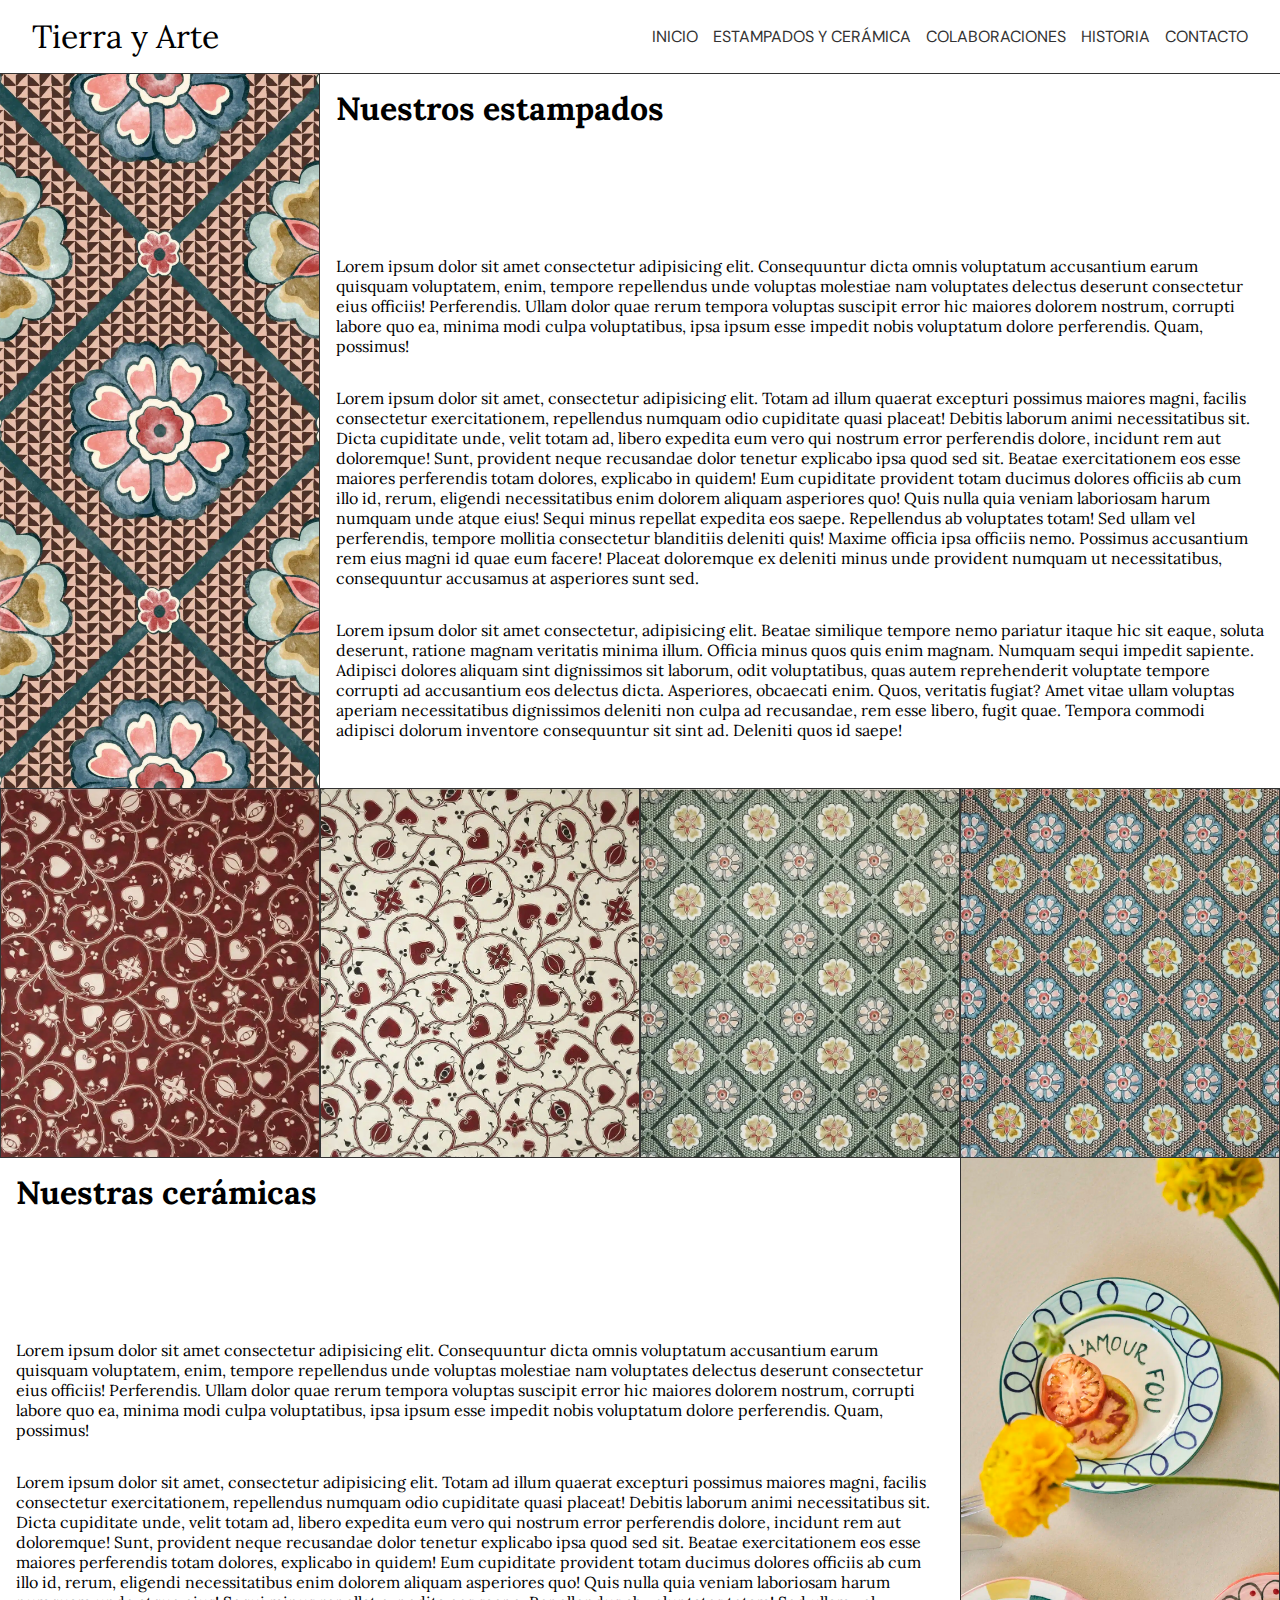
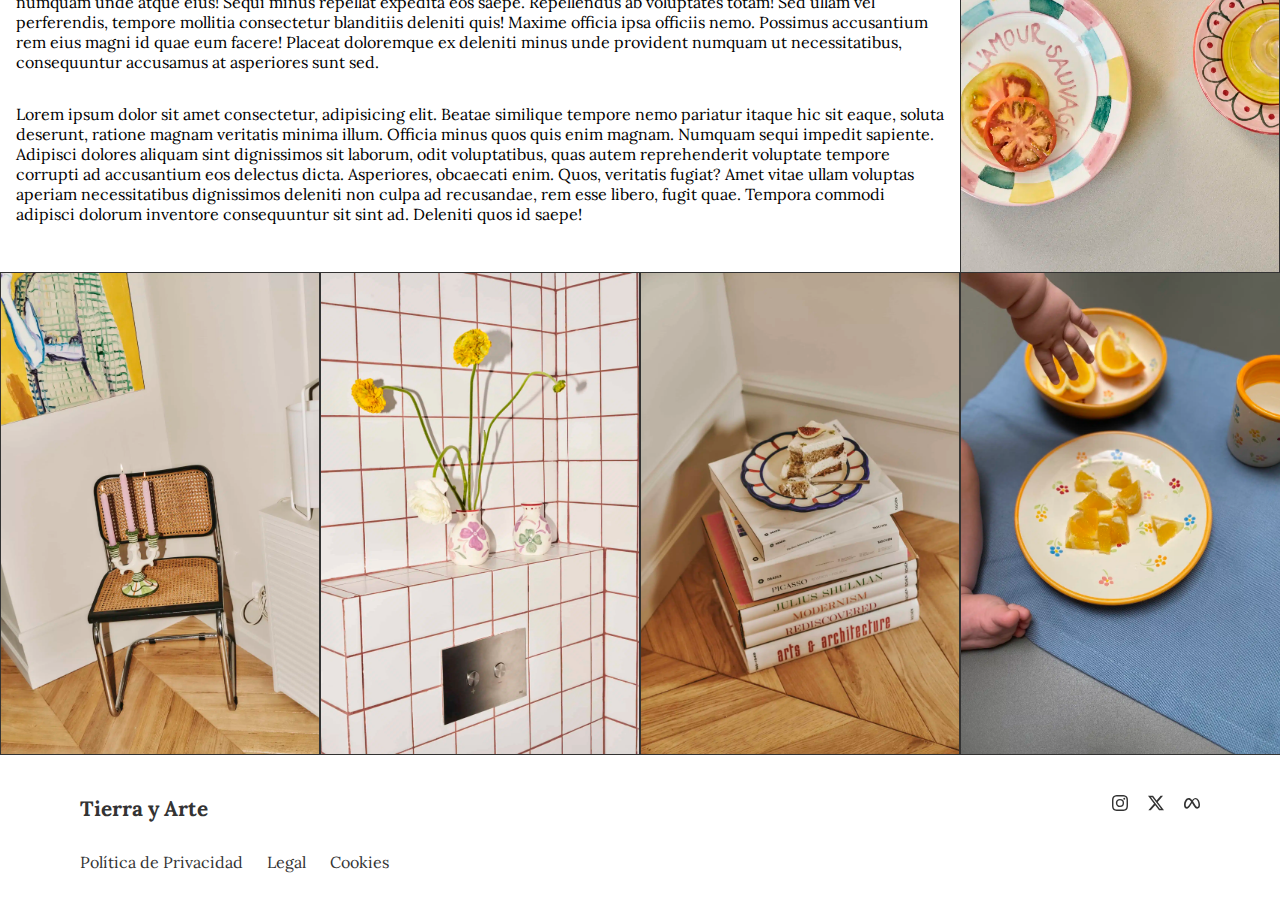
<file: estampados.html>
<!DOCTYPE html>
<html lang="es">
  <head>
    <meta charset="UTF-8" />
    <meta name="viewport" content="width=device-width, initial-scale=1.0" />
    <title>Estampados y Cerámica</title>
    <meta name="description" content="Estampados de Tierra y Arte" />
    <!-- TIPOGRAFÍA PRINCIPAL -->
    <link rel="preconnect" href="https://fonts.googleapis.com" />
    <link rel="preconnect" href="https://fonts.gstatic.com" crossorigin />
    <link
      href="https://fonts.googleapis.com/css2?family=Lora:ital,wght@0,400..700;1,400..700&display=swap"
      rel="stylesheet"
    />
    <!-- TIPOGRAFÍA SECUNDARIA -->
    <link rel="preconnect" href="https://fonts.googleapis.com" />
    <link rel="preconnect" href="https://fonts.gstatic.com" crossorigin />
    <link
      href="https://fonts.googleapis.com/css2?family=DM+Sans:ital,opsz,wght@0,9..40,100..1000;1,9..40,100..1000&display=swap"
      rel="stylesheet"
    />
    <link rel="stylesheet" href="css/index.css" />
    <script defer src="js/index.js"></script>
  </head>

  <body>
    <!-- HEADER -->
    <header>
      <div class="header">
        <div class="header__logo">
          <h1><a href="index.html" title="Inicio">Tierra y Arte</a></h1>
        </div>

        <!-- MENÚ DE NAVEGACIÓN -->
        <nav class="header__nav">
          <ul class="header__menu">
            <li><a href="index.html" title="Inicio">INICIO</a></li>
            <li>
              <a href="estampados.html" title="Estampados y Cerámica"
                >ESTAMPADOS Y CERÁMICA</a
              >
            </li>
            <li>
              <a href="colaboraciones.html" title="Colaboraciones"
                >COLABORACIONES</a
              >
            </li>
            <li><a href="historia.html" title="Historia">HISTORIA</a></li>
            <li><a href="contacto.html" title="Contacto">CONTACTO</a></li>
          </ul>
        </nav>

        <!-- MENÚ HAMBURGUESA -->
        <button id="hamburgerButton" class="hamburger">
          <svg
            xmlns="http://www.w3.org/2000/svg"
            class="icon icon-tabler icon-tabler-menu-2"
            width="28"
            height="28"
            viewBox="0 0 24 24"
            stroke-width="1.5"
            stroke="#333"
            fill="none"
            stroke-linecap="round"
            stroke-linejoin="round"
          >
            <path stroke="none" d="M0 0h24v24H0z" fill="none" />
            <path d="M4 6l16 0" />
            <path d="M4 12l16 0" />
            <path d="M4 18l16 0" />
          </svg>
        </button>
      </div>
    </header>

    <!-- MENÚ HAMBURGUESA DESPLEGABLE -->
    <div class="overlay" id="overlay">
      <nav class="mobile__nav" id="mobileNav">
        <button id="closeButton" class="close__btn">
          <svg
            xmlns="http://www.w3.org/2000/svg"
            class="icon icon-tabler icon-tabler-x"
            width="28"
            height="28"
            viewBox="0 0 24 24"
            stroke-width="1.5"
            stroke="#333"
            fill="none"
            stroke-linecap="round"
            stroke-linejoin="round"
          >
            <path stroke="none" d="M0 0h24v24H0z" fill="none" />
            <path d="M18 6l-12 12" />
            <path d="M6 6l12 12" />
          </svg>
        </button>
        <ul class="mobile__menu">
          <li><a href="index.html" title="Inicio">INICIO</a></li>
          <li>
            <a href="estampados.html" title="Estampados y Cerámica"
              >ESTAMPADOS Y CERÁMICA</a
            >
          </li>
          <li>
            <a href="colaboraciones.html" title="Colaboraciones"
              >COLABORACIONES</a
            >
          </li>
          <li><a href="historia.html" title="Historia">HISTORIA</a></li>
          <li><a href="contacto.html" title="Contacto">CONTACTO</a></li>
        </ul>
      </nav>
    </div>

    <!-- BODY -->
    <!-- MASONRY -->
    <!-- MASONRY ESTAMPADOS -->
    <section class="masonry">
      <div class="masonry__card masonry__card--small">
        <picture>
          <source srcset="media/estampado-floral.webp" />
          <img
            loading="lazy"
            src="media/estampado-floral.webp"
            alt="Estampado floral similar azulejo andaluz rosado"
          />
        </picture>
      </div>
      <div class="masonry__card masonry__card--big">
        <h2>Nuestros estampados</h2>
        <p>
          Lorem ipsum dolor sit amet consectetur adipisicing elit. Consequuntur
          dicta omnis voluptatum accusantium earum quisquam voluptatem, enim,
          tempore repellendus unde voluptas molestiae nam voluptates delectus
          deserunt consectetur eius officiis! Perferendis. Ullam dolor quae
          rerum tempora voluptas suscipit error hic maiores dolorem nostrum,
          corrupti labore quo ea, minima modi culpa voluptatibus, ipsa ipsum
          esse impedit nobis voluptatum dolore perferendis. Quam, possimus!
        </p>
        <p>
          Lorem ipsum dolor sit amet, consectetur adipisicing elit. Totam ad
          illum quaerat excepturi possimus maiores magni, facilis consectetur
          exercitationem, repellendus numquam odio cupiditate quasi placeat!
          Debitis laborum animi necessitatibus sit. Dicta cupiditate unde, velit
          totam ad, libero expedita eum vero qui nostrum error perferendis
          dolore, incidunt rem aut doloremque! Sunt, provident neque recusandae
          dolor tenetur explicabo ipsa quod sed sit. Beatae exercitationem eos
          esse maiores perferendis totam dolores, explicabo in quidem! Eum
          cupiditate provident totam ducimus dolores officiis ab cum illo id,
          rerum, eligendi necessitatibus enim dolorem aliquam asperiores quo!
          Quis nulla quia veniam laboriosam harum numquam unde atque eius! Sequi
          minus repellat expedita eos saepe. Repellendus ab voluptates totam!
          Sed ullam vel perferendis, tempore mollitia consectetur blanditiis
          deleniti quis! Maxime officia ipsa officiis nemo. Possimus accusantium
          rem eius magni id quae eum facere! Placeat doloremque ex deleniti
          minus unde provident numquam ut necessitatibus, consequuntur accusamus
          at asperiores sunt sed.
        </p>
        <p>
          Lorem ipsum dolor sit amet consectetur, adipisicing elit. Beatae
          similique tempore nemo pariatur itaque hic sit eaque, soluta deserunt,
          ratione magnam veritatis minima illum. Officia minus quos quis enim
          magnam. Numquam sequi impedit sapiente. Adipisci dolores aliquam sint
          dignissimos sit laborum, odit voluptatibus, quas autem reprehenderit
          voluptate tempore corrupti ad accusantium eos delectus dicta.
          Asperiores, obcaecati enim. Quos, veritatis fugiat? Amet vitae ullam
          voluptas aperiam necessitatibus dignissimos deleniti non culpa ad
          recusandae, rem esse libero, fugit quae. Tempora commodi adipisci
          dolorum inventore consequuntur sit sint ad. Deleniti quos id saepe!
        </p>
      </div>
      <div class="masonry__card masonry__card--small">
        <picture>
          <source srcset="media/estampado-blanco-rojo.webp" />
          <img
            loading="lazy"
            src="media/estampado-blanco-rojo.webp"
            alt="Estampado de corazones blancos sobre fondo rojo"
          />
        </picture>
      </div>
      <div class="masonry__card masonry__card--small">
        <picture>
          <source srcset="media/estampado-rojo-blanco.webp" />
          <img
            loading="lazy"
            src="media/estampado-rojo-blanco.webp"
            alt="Estampado de corazones rojos sobre fondo blanco"
          />
        </picture>
      </div>
      <div class="masonry__card masonry__card--small">
        <picture>
          <source srcset="media/estampado-floral-verde.webp" />
          <img
            loading="lazy"
            src="media/estampado-floral-verde.webp"
            alt="Estampado floral similar azulejo andaluz verdoso"
          />
        </picture>
      </div>
      <div class="masonry__card masonry__card--small">
        <picture>
          <source srcset="media/estampado-floral-rosa-azulado.webp" />
          <img
            loading="lazy"
            src="media/estampado-floral-rosa-azulado.webp"
            alt="Estampado floral similar azulejo andaluz rosado"
          />
        </picture>
      </div>

    <!-- BODY -->
    <!-- MASONRY -->
    <!-- MASONRY CERÁMICAS -->
      <div class="masonry__card masonry__card--big">
        <h2>Nuestras cerámicas</h2>
        <p>
          Lorem ipsum dolor sit amet consectetur adipisicing elit. Consequuntur
          dicta omnis voluptatum accusantium earum quisquam voluptatem, enim,
          tempore repellendus unde voluptas molestiae nam voluptates delectus
          deserunt consectetur eius officiis! Perferendis. Ullam dolor quae
          rerum tempora voluptas suscipit error hic maiores dolorem nostrum,
          corrupti labore quo ea, minima modi culpa voluptatibus, ipsa ipsum
          esse impedit nobis voluptatum dolore perferendis. Quam, possimus!
        </p>
        <p>
          Lorem ipsum dolor sit amet, consectetur adipisicing elit. Totam ad
          illum quaerat excepturi possimus maiores magni, facilis consectetur
          exercitationem, repellendus numquam odio cupiditate quasi placeat!
          Debitis laborum animi necessitatibus sit. Dicta cupiditate unde, velit
          totam ad, libero expedita eum vero qui nostrum error perferendis
          dolore, incidunt rem aut doloremque! Sunt, provident neque recusandae
          dolor tenetur explicabo ipsa quod sed sit. Beatae exercitationem eos
          esse maiores perferendis totam dolores, explicabo in quidem! Eum
          cupiditate provident totam ducimus dolores officiis ab cum illo id,
          rerum, eligendi necessitatibus enim dolorem aliquam asperiores quo!
          Quis nulla quia veniam laboriosam harum numquam unde atque eius! Sequi
          minus repellat expedita eos saepe. Repellendus ab voluptates totam!
          Sed ullam vel perferendis, tempore mollitia consectetur blanditiis
          deleniti quis! Maxime officia ipsa officiis nemo. Possimus accusantium
          rem eius magni id quae eum facere! Placeat doloremque ex deleniti
          minus unde provident numquam ut necessitatibus, consequuntur accusamus
          at asperiores sunt sed.
        </p>
        <p>
          Lorem ipsum dolor sit amet consectetur, adipisicing elit. Beatae
          similique tempore nemo pariatur itaque hic sit eaque, soluta deserunt,
          ratione magnam veritatis minima illum. Officia minus quos quis enim
          magnam. Numquam sequi impedit sapiente. Adipisci dolores aliquam sint
          dignissimos sit laborum, odit voluptatibus, quas autem reprehenderit
          voluptate tempore corrupti ad accusantium eos delectus dicta.
          Asperiores, obcaecati enim. Quos, veritatis fugiat? Amet vitae ullam
          voluptas aperiam necessitatibus dignissimos deleniti non culpa ad
          recusandae, rem esse libero, fugit quae. Tempora commodi adipisci
          dolorum inventore consequuntur sit sint ad. Deleniti quos id saepe!
        </p>
      </div>
      <div class="masonry__card masonry__card--small">
        <picture>
          <source srcset="media/platos-artesanos-tomate.webp" />
          <img
            loading="lazy"
            src="media/platos-artesanos-tomate.webp"
            alt="Platos artesanales con rodajas de tomate fresco"
          />
        </picture>
      </div>
      <div class="masonry__card masonry__card--small">
        <picture>
          <source srcset="media/candelabro-silla-cesca.webp" />
          <img
            loading="lazy"
            src="media/candelabro-silla-cesca.webp"
            alt="Candelabro verde y blanco sobre silla cesca"
          />
        </picture>
      </div>
      <div class="masonry__card masonry__card--small">
        <picture>
          <source srcset="media/jarron-pared-rayas.webp" />
          <img
            loading="lazy"
            src="media/jarron-pared-rayas.webp"
            alt="Jarrón de flores sobre estante de ducha"
          />
        </picture>
      </div>
      <div class="masonry__card masonry__card--small">
        <picture>
          <source srcset="media/plato-tarta-libros.webp" />
          <img
            loading="lazy"
            src="media/plato-tarta-libros.webp"
            alt="Plato pequeño con un pedazo de tarta sobre libros de arte"
          />
        </picture>
      </div>
      <div class="masonry__card masonry__card--small">
        <picture>
          <source srcset="media/plato-naranja-bebe.webp" />
          <img
            loading="lazy"
            src="media/plato-naranja-bebe.webp"
            alt="Plato pequeño con gajos de naranja y una mano y pie de un bebé"
          />
        </picture>
      </div>
    </section>
    
    <!-- FOOTER -->
    <footer class="footer">
      <div class="footer__first">
        <div class="footer__first--tittle">
          <a href="index.html" title="Inicio">
          <span>Tierra y Arte</span>
          </a>
        </div>
        <div class="footer__first--icons">
          <a href="https://www.instagram.com/" title="Instagram" target="_blank" rel="noopener noreferrer">
          <svg
            xmlns="http://www.w3.org/2000/svg"
            width="16"
            height="16"
            fill="#333"
            class="bi bi-instagram"
            viewBox="0 0 16 16"
          >
            <path
              d="M8 0C5.829 0 5.556.01 4.703.048 3.85.088 3.269.222 2.76.42a3.9 3.9 0 0 0-1.417.923A3.9 3.9 0 0 0 .42 2.76C.222 3.268.087 3.85.048 4.7.01 5.555 0 5.827 0 8.001c0 2.172.01 2.444.048 3.297.04.852.174 1.433.372 1.942.205.526.478.972.923 1.417.444.445.89.719 1.416.923.51.198 1.09.333 1.942.372C5.555 15.99 5.827 16 8 16s2.444-.01 3.298-.048c.851-.04 1.434-.174 1.943-.372a3.9 3.9 0 0 0 1.416-.923c.445-.445.718-.891.923-1.417.197-.509.332-1.09.372-1.942C15.99 10.445 16 10.173 16 8s-.01-2.445-.048-3.299c-.04-.851-.175-1.433-.372-1.941a3.9 3.9 0 0 0-.923-1.417A3.9 3.9 0 0 0 13.24.42c-.51-.198-1.092-.333-1.943-.372C10.443.01 10.172 0 7.998 0zm-.717 1.442h.718c2.136 0 2.389.007 3.232.046.78.035 1.204.166 1.486.275.373.145.64.319.92.599s.453.546.598.92c.11.281.24.705.275 1.485.039.843.047 1.096.047 3.231s-.008 2.389-.047 3.232c-.035.78-.166 1.203-.275 1.485a2.5 2.5 0 0 1-.599.919c-.28.28-.546.453-.92.598-.28.11-.704.24-1.485.276-.843.038-1.096.047-3.232.047s-2.39-.009-3.233-.047c-.78-.036-1.203-.166-1.485-.276a2.5 2.5 0 0 1-.92-.598 2.5 2.5 0 0 1-.6-.92c-.109-.281-.24-.705-.275-1.485-.038-.843-.046-1.096-.046-3.233s.008-2.388.046-3.231c.036-.78.166-1.204.276-1.486.145-.373.319-.64.599-.92s.546-.453.92-.598c.282-.11.705-.24 1.485-.276.738-.034 1.024-.044 2.515-.045zm4.988 1.328a.96.96 0 1 0 0 1.92.96.96 0 0 0 0-1.92m-4.27 1.122a4.109 4.109 0 1 0 0 8.217 4.109 4.109 0 0 0 0-8.217m0 1.441a2.667 2.667 0 1 1 0 5.334 2.667 2.667 0 0 1 0-5.334"
            />
          </svg>
          </a>
          <a href="https://twitter.com/login" title="Twitter" target="_blank" rel="noopener noreferrer">
          <svg
            xmlns="http://www.w3.org/2000/svg"
            width="16"
            height="16"
            fill="#333"
            class="bi bi-twitter-x"
            viewBox="0 0 16 16"
          >
            <path
              d="M12.6.75h2.454l-5.36 6.142L16 15.25h-4.937l-3.867-5.07-4.425 5.07H.316l5.733-6.57L0 .75h5.063l3.495 4.633L12.601.75Zm-.86 13.028h1.36L4.323 2.145H2.865z"
            />
          </svg>
          </a>
          <a href="https://about.meta.com/es/" title="Meta" target="_blank" rel="noopener noreferrer">
          <svg
            xmlns="http://www.w3.org/2000/svg"
            width="16"
            height="16"
            fill="#333"
            class="bi bi-meta"
            viewBox="0 0 16 16"
          >
            <path
              fill-rule="evenodd"
              d="M8.217 5.243C9.145 3.988 10.171 3 11.483 3 13.96 3 16 6.153 16.001 9.907c0 2.29-.986 3.725-2.757 3.725-1.543 0-2.395-.866-3.924-3.424l-.667-1.123-.118-.197a55 55 0 0 0-.53-.877l-1.178 2.08c-1.673 2.925-2.615 3.541-3.923 3.541C1.086 13.632 0 12.217 0 9.973 0 6.388 1.995 3 4.598 3q.477-.001.924.122c.31.086.611.22.913.407.577.359 1.154.915 1.782 1.714m1.516 2.224q-.378-.614-.727-1.133L9 6.326c.845-1.305 1.543-1.954 2.372-1.954 1.723 0 3.102 2.537 3.102 5.653 0 1.188-.39 1.877-1.195 1.877-.773 0-1.142-.51-2.61-2.87zM4.846 4.756c.725.1 1.385.634 2.34 2.001A212 212 0 0 0 5.551 9.3c-1.357 2.126-1.826 2.603-2.581 2.603-.777 0-1.24-.682-1.24-1.9 0-2.602 1.298-5.264 2.846-5.264q.136 0 .27.018Z"
            />
          </svg>
          </a>
        </div>
      </div>

      <div class="footer__second">
        <a href="#privacidad" title="Política de Privacidad">Política de Privacidad</a>
        <a href="#legal" title="Legal">Legal</a>
        <a href="#cookies" title="Cookies">Cookies</a>
      </div>
    </footer>
  </body>
</html>
</file>
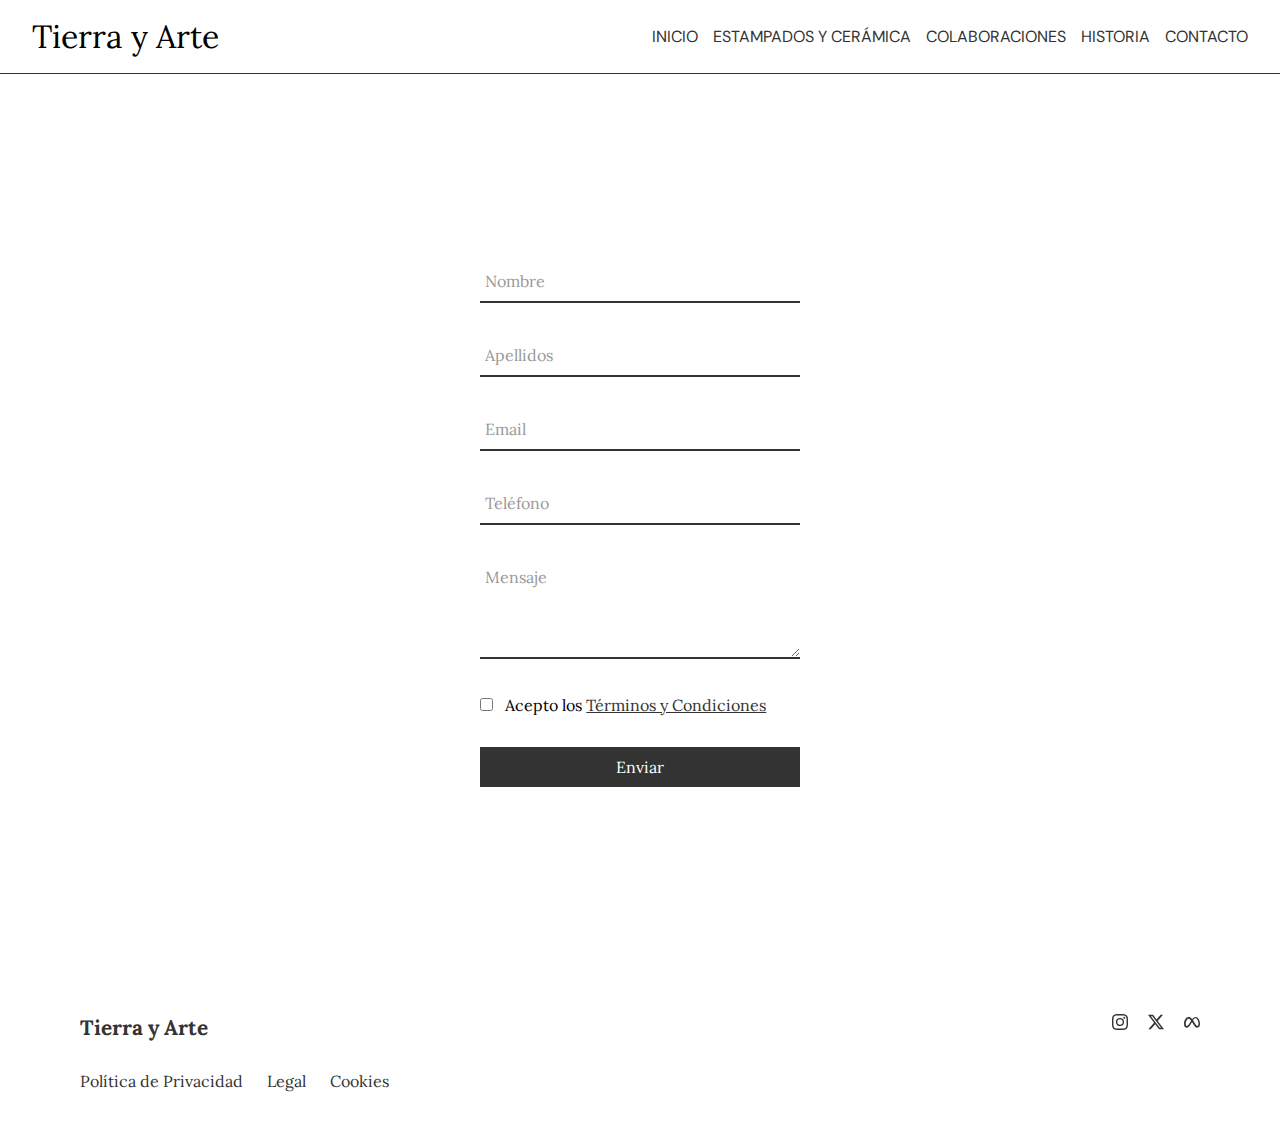
<file: formulario.html>
<!DOCTYPE html>
<html lang="es">
  <head>
    <meta charset="UTF-8" />
    <meta name="viewport" content="width=device-width, initial-scale=1.0" />
    <title>Formulario</title>
    <meta name="description" content="Formulario para contactar con Tierra y Arte" />
    <!-- TIPOGRAFÍA PRINCIPAL -->
    <link rel="preconnect" href="https://fonts.googleapis.com" />
    <link rel="preconnect" href="https://fonts.gstatic.com" crossorigin />
    <link
      href="https://fonts.googleapis.com/css2?family=Lora:ital,wght@0,400..700;1,400..700&display=swap"
      rel="stylesheet"
    />
    <!-- TIPOGRAFÍA SECUNDARIA -->
    <link rel="preconnect" href="https://fonts.googleapis.com" />
    <link rel="preconnect" href="https://fonts.gstatic.com" crossorigin />
    <link
      href="https://fonts.googleapis.com/css2?family=DM+Sans:ital,opsz,wght@0,9..40,100..1000;1,9..40,100..1000&display=swap"
      rel="stylesheet"
    />
    <link rel="stylesheet" href="css/index.css" />
    <script defer src="js/index.js"></script>
  </head>

  <body>
    <!-- HEADER -->
    <header>
      <div class="header">
        <div class="header__logo">
          <h1><a href="index.html" title="Inicio">Tierra y Arte</a></h1>
        </div>

        <!-- MENÚ DE NAVEGACIÓN -->
        <nav class="header__nav">
          <ul class="header__menu">
            <li><a href="index.html" title="Inicio">INICIO</a></li>
            <li>
              <a href="estampados.html" title="Estampados y Cerámica"
                >ESTAMPADOS Y CERÁMICA</a
              >
            </li>
            <li>
              <a href="colaboraciones.html" title="Colaboraciones"
                >COLABORACIONES</a
              >
            </li>
            <li><a href="historia.html" title="Historia">HISTORIA</a></li>
            <li><a href="contacto.html" title="Contacto">CONTACTO</a></li>
          </ul>
        </nav>

        <!-- MENÚ HAMBURGUESA -->
        <button id="hamburgerButton" class="hamburger">
          <svg
            xmlns="http://www.w3.org/2000/svg"
            class="icon icon-tabler icon-tabler-menu-2"
            width="28"
            height="28"
            viewBox="0 0 24 24"
            stroke-width="1.5"
            stroke="#333"
            fill="none"
            stroke-linecap="round"
            stroke-linejoin="round"
          >
            <path stroke="none" d="M0 0h24v24H0z" fill="none" />
            <path d="M4 6l16 0" />
            <path d="M4 12l16 0" />
            <path d="M4 18l16 0" />
          </svg>
        </button>
      </div>
    </header>

    <!-- MENÚ HAMBURGUESA DESPLEGABLE -->
    <div class="overlay" id="overlay">
      <nav class="mobile__nav" id="mobileNav">
        <button id="closeButton" class="close__btn">
          <svg
            xmlns="http://www.w3.org/2000/svg"
            class="icon icon-tabler icon-tabler-x"
            width="28"
            height="28"
            viewBox="0 0 24 24"
            stroke-width="1.5"
            stroke="#333"
            fill="none"
            stroke-linecap="round"
            stroke-linejoin="round"
          >
            <path stroke="none" d="M0 0h24v24H0z" fill="none" />
            <path d="M18 6l-12 12" />
            <path d="M6 6l12 12" />
          </svg>
        </button>
        <ul class="mobile__menu">
          <li><a href="index.html" title="Inicio">INICIO</a></li>
          <li>
            <a href="estampados.html" title="Estampados y Cerámica"
              >ESTAMPADOS Y CERÁMICA</a
            >
          </li>
          <li>
            <a href="colaboraciones.html" title="Colaboraciones"
              >COLABORACIONES</a
            >
          </li>
          <li><a href="historia.html" title="Historia">HISTORIA</a></li>
          <li><a href="contacto.html" title="Contacto">CONTACTO</a></li>
        </ul>
      </nav>
    </div>

    <!-- BODY -->
    <!-- FORMULARIO -->
    <div class="formulario">
      <div class="formulario__form">
        <form id="myForm" action="#" method="POST" enctype="multipart/form-data">
          <div class="formulario__form--field">
            <input
              type="text"
              id="nombre"
              name="nombre"
              required
              placeholder="Nombre"
              class="formulario__form--input"
            />
            <label for="nombre" class="formulario__form--label">Nombre</label>
          </div>
          <div class="formulario__form--field">
            <input
              type="text"
              id="apellidos"
              name="apellidos"
              required
              placeholder="Apellidos"
              class="formulario__form--input"
            />
            <label for="apellidos" class="formulario__form--label"
              >Apellidos</label
            >
          </div>
          <div class="formulario__form--field">
            <input
              type="email"
              id="email"
              name="email"
              required
              placeholder="Email"
              class="formulario__form--input"
            />
            <label for="email" class="formulario__form--label">Email</label>
          </div>
          <div class="formulario__form--field">
            <input
              type="tel"
              id="telefono"
              name="telefono"
              required
              placeholder="Teléfono"
              class="formulario__form--input"
            />
            <label for="telefono" class="formulario__form--label"
              >Teléfono</label
            >
          </div>
          <div class="formulario__form--field">
            <textarea
              id="mensaje"
              name="mensaje"
              rows="4"
              required
              placeholder="Mensaje"
              class="formulario__form--textarea"
            ></textarea>
            <label for="mensaje" class="formulario__form--label">Mensaje</label>
          </div>
          <div class="formulario__form--terms">
            <input type="checkbox" id="terminos" name="terminos" required />
            <label for="terminos"
              >Acepto los <a href="#" title="Términos y Condiciones">Términos y Condiciones</a></label
            >
          </div>
          <button type="submit" class="formulario__form--submit">Enviar</button>
        </form>
      </div>
    </div>
    
    <!-- FOOTER -->
    <footer class="footer">
      <div class="footer__first">
        <div class="footer__first--tittle">
          <a href="index.html" title="Inicio">
          <span>Tierra y Arte</span>
          </a>
        </div>
        <div class="footer__first--icons">
          <a href="https://www.instagram.com/" title="Instagram" target="_blank" rel="noopener noreferrer">
          <svg
            xmlns="http://www.w3.org/2000/svg"
            width="16"
            height="16"
            fill="#333"
            class="bi bi-instagram"
            viewBox="0 0 16 16"
          >
            <path
              d="M8 0C5.829 0 5.556.01 4.703.048 3.85.088 3.269.222 2.76.42a3.9 3.9 0 0 0-1.417.923A3.9 3.9 0 0 0 .42 2.76C.222 3.268.087 3.85.048 4.7.01 5.555 0 5.827 0 8.001c0 2.172.01 2.444.048 3.297.04.852.174 1.433.372 1.942.205.526.478.972.923 1.417.444.445.89.719 1.416.923.51.198 1.09.333 1.942.372C5.555 15.99 5.827 16 8 16s2.444-.01 3.298-.048c.851-.04 1.434-.174 1.943-.372a3.9 3.9 0 0 0 1.416-.923c.445-.445.718-.891.923-1.417.197-.509.332-1.09.372-1.942C15.99 10.445 16 10.173 16 8s-.01-2.445-.048-3.299c-.04-.851-.175-1.433-.372-1.941a3.9 3.9 0 0 0-.923-1.417A3.9 3.9 0 0 0 13.24.42c-.51-.198-1.092-.333-1.943-.372C10.443.01 10.172 0 7.998 0zm-.717 1.442h.718c2.136 0 2.389.007 3.232.046.78.035 1.204.166 1.486.275.373.145.64.319.92.599s.453.546.598.92c.11.281.24.705.275 1.485.039.843.047 1.096.047 3.231s-.008 2.389-.047 3.232c-.035.78-.166 1.203-.275 1.485a2.5 2.5 0 0 1-.599.919c-.28.28-.546.453-.92.598-.28.11-.704.24-1.485.276-.843.038-1.096.047-3.232.047s-2.39-.009-3.233-.047c-.78-.036-1.203-.166-1.485-.276a2.5 2.5 0 0 1-.92-.598 2.5 2.5 0 0 1-.6-.92c-.109-.281-.24-.705-.275-1.485-.038-.843-.046-1.096-.046-3.233s.008-2.388.046-3.231c.036-.78.166-1.204.276-1.486.145-.373.319-.64.599-.92s.546-.453.92-.598c.282-.11.705-.24 1.485-.276.738-.034 1.024-.044 2.515-.045zm4.988 1.328a.96.96 0 1 0 0 1.92.96.96 0 0 0 0-1.92m-4.27 1.122a4.109 4.109 0 1 0 0 8.217 4.109 4.109 0 0 0 0-8.217m0 1.441a2.667 2.667 0 1 1 0 5.334 2.667 2.667 0 0 1 0-5.334"
            />
          </svg>
          </a>
          <a href="https://twitter.com/login" title="Twitter" target="_blank" rel="noopener noreferrer">
          <svg
            xmlns="http://www.w3.org/2000/svg"
            width="16"
            height="16"
            fill="#333"
            class="bi bi-twitter-x"
            viewBox="0 0 16 16"
          >
            <path
              d="M12.6.75h2.454l-5.36 6.142L16 15.25h-4.937l-3.867-5.07-4.425 5.07H.316l5.733-6.57L0 .75h5.063l3.495 4.633L12.601.75Zm-.86 13.028h1.36L4.323 2.145H2.865z"
            />
          </svg>
          </a>
          <a href="https://about.meta.com/es/" title="Meta" target="_blank" rel="noopener noreferrer">
          <svg
            xmlns="http://www.w3.org/2000/svg"
            width="16"
            height="16"
            fill="#333"
            class="bi bi-meta"
            viewBox="0 0 16 16"
          >
            <path
              fill-rule="evenodd"
              d="M8.217 5.243C9.145 3.988 10.171 3 11.483 3 13.96 3 16 6.153 16.001 9.907c0 2.29-.986 3.725-2.757 3.725-1.543 0-2.395-.866-3.924-3.424l-.667-1.123-.118-.197a55 55 0 0 0-.53-.877l-1.178 2.08c-1.673 2.925-2.615 3.541-3.923 3.541C1.086 13.632 0 12.217 0 9.973 0 6.388 1.995 3 4.598 3q.477-.001.924.122c.31.086.611.22.913.407.577.359 1.154.915 1.782 1.714m1.516 2.224q-.378-.614-.727-1.133L9 6.326c.845-1.305 1.543-1.954 2.372-1.954 1.723 0 3.102 2.537 3.102 5.653 0 1.188-.39 1.877-1.195 1.877-.773 0-1.142-.51-2.61-2.87zM4.846 4.756c.725.1 1.385.634 2.34 2.001A212 212 0 0 0 5.551 9.3c-1.357 2.126-1.826 2.603-2.581 2.603-.777 0-1.24-.682-1.24-1.9 0-2.602 1.298-5.264 2.846-5.264q.136 0 .27.018Z"
            />
          </svg>
          </a>
        </div>
      </div>

      <div class="footer__second">
        <a href="#privacidad" title="Política de Privacidad">Política de Privacidad</a>
        <a href="#legal" title="Legal">Legal</a>
        <a href="#cookies" title="Cookies">Cookies</a>
      </div>
    </footer>
  </body>
</html>
</file>
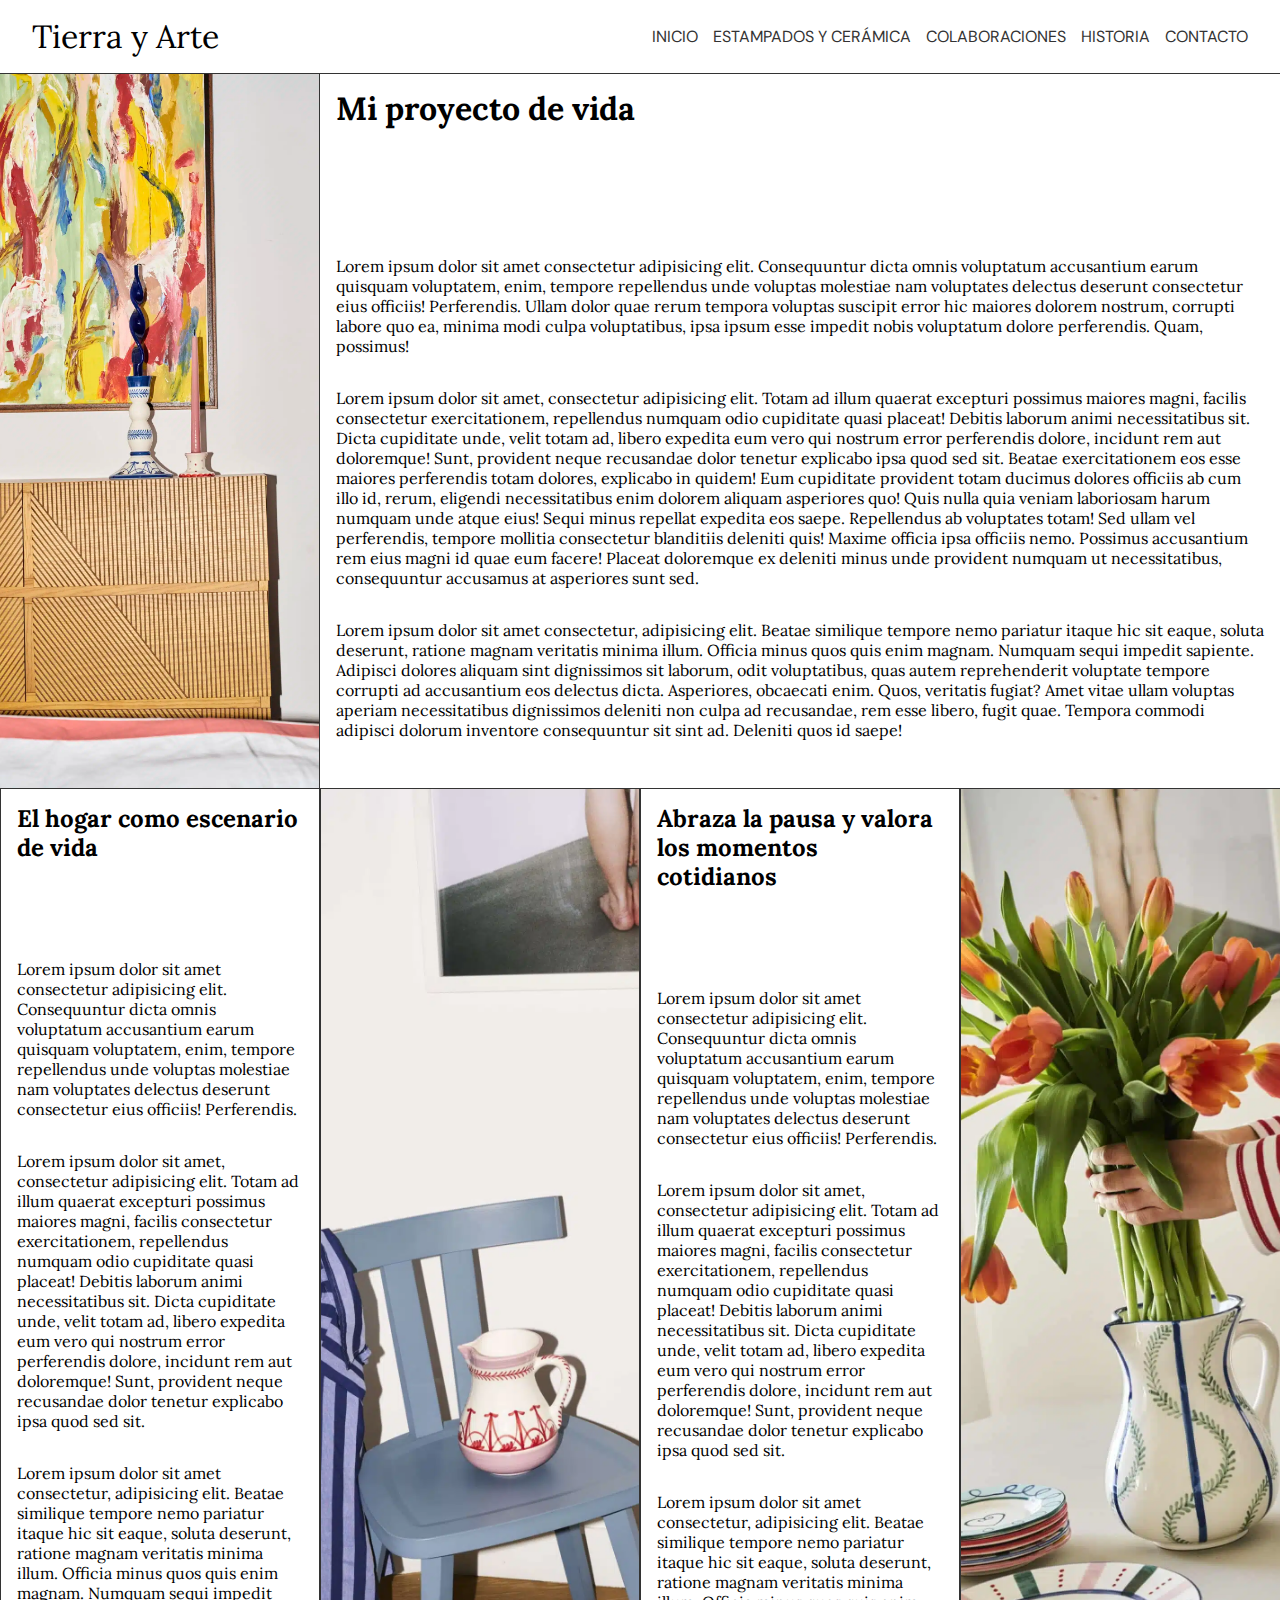
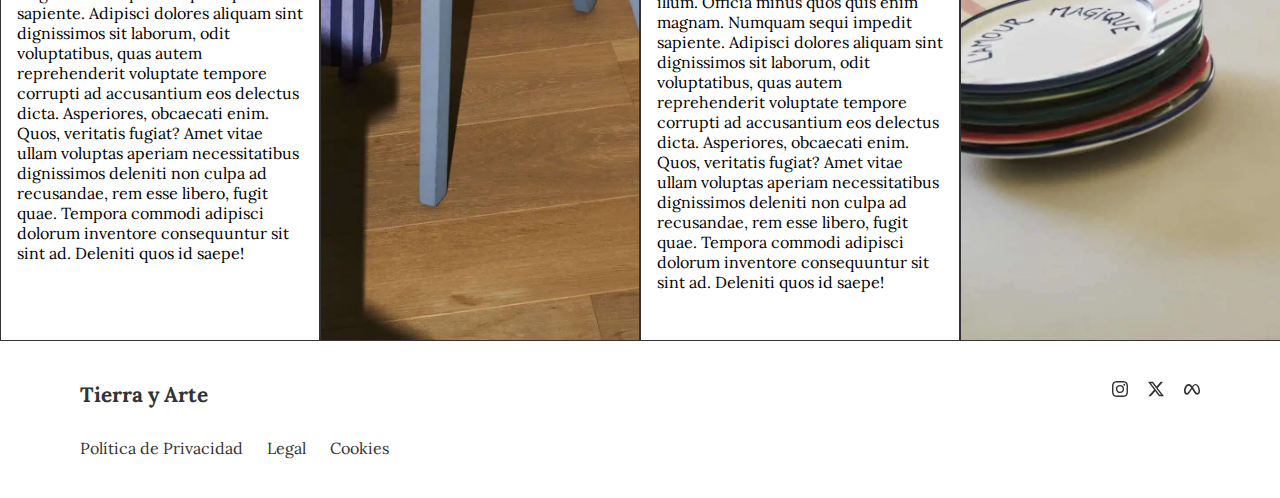
<file: historia.html>
<!DOCTYPE html>
<html lang="es">
  <head>
    <meta charset="UTF-8" />
    <meta name="viewport" content="width=device-width, initial-scale=1.0" />
    <title>Historia</title>
    <meta name="description" content="Historia sobre Tierra y Arte" />
    <!-- TIPOGRAFÍA PRINCIPAL -->
    <link rel="preconnect" href="https://fonts.googleapis.com" />
    <link rel="preconnect" href="https://fonts.gstatic.com" crossorigin />
    <link
      href="https://fonts.googleapis.com/css2?family=Lora:ital,wght@0,400..700;1,400..700&display=swap"
      rel="stylesheet"
    />
    <!-- TIPOGRAFÍA SECUNDARIA -->
    <link rel="preconnect" href="https://fonts.googleapis.com" />
    <link rel="preconnect" href="https://fonts.gstatic.com" crossorigin />
    <link
      href="https://fonts.googleapis.com/css2?family=DM+Sans:ital,opsz,wght@0,9..40,100..1000;1,9..40,100..1000&display=swap"
      rel="stylesheet"/>

    <link rel="stylesheet" href="css/index.css" />
    <script defer src="js/index.js"></script>
  </head>

  <body>
    <!-- HEADER -->
    <header>
      <div class="header">
        <div class="header__logo">
          <h1><a href="index.html" title="Inicio">Tierra y Arte</a></h1>
        </div>

        <!-- MENÚ DE NAVEGACIÓN -->
        <nav class="header__nav">
          <ul class="header__menu">
            <li><a href="index.html" title="Inicio">INICIO</a></li>
            <li>
              <a href="estampados.html" title="Estampados y Cerámica"
                >ESTAMPADOS Y CERÁMICA</a
              >
            </li>
            <li>
              <a href="colaboraciones.html" title="Colaboraciones"
                >COLABORACIONES</a
              >
            </li>
            <li><a href="historia.html" title="Historia">HISTORIA</a></li>
            <li><a href="contacto.html" title="Contacto">CONTACTO</a></li>
          </ul>
        </nav>

        <!-- MENÚ HAMBURGUESA -->
        <button id="hamburgerButton" class="hamburger">
          <svg
            xmlns="http://www.w3.org/2000/svg"
            class="icon icon-tabler icon-tabler-menu-2"
            width="28"
            height="28"
            viewBox="0 0 24 24"
            stroke-width="1.5"
            stroke="#333"
            fill="none"
            stroke-linecap="round"
            stroke-linejoin="round"
          >
            <path stroke="none" d="M0 0h24v24H0z" fill="none" />
            <path d="M4 6l16 0" />
            <path d="M4 12l16 0" />
            <path d="M4 18l16 0" />
          </svg>
        </button>
      </div>
    </header>

    <!-- MENÚ HAMBURGUESA DESPLEGABLE -->
    <div class="overlay" id="overlay">
      <nav class="mobile__nav" id="mobileNav">
        <button id="closeButton" class="close__btn">
          <svg
            xmlns="http://www.w3.org/2000/svg"
            class="icon icon-tabler icon-tabler-x"
            width="28"
            height="28"
            viewBox="0 0 24 24"
            stroke-width="1.5"
            stroke="#333"
            fill="none"
            stroke-linecap="round"
            stroke-linejoin="round"
          >
            <path stroke="none" d="M0 0h24v24H0z" fill="none" />
            <path d="M18 6l-12 12" />
            <path d="M6 6l12 12" />
          </svg>
        </button>
        <ul class="mobile__menu">
          <li><a href="index.html" title="Inicio">INICIO</a></li>
          <li>
            <a href="estampados.html" title="Estampados y Cerámica"
              >ESTAMPADOS Y CERÁMICA</a
            >
          </li>
          <li>
            <a href="colaboraciones.html" title="Colaboraciones"
              >COLABORACIONES</a
            >
          </li>
          <li><a href="historia.html" title="Historia">HISTORIA</a></li>
          <li><a href="contacto.html" title="Contacto">CONTACTO</a></li>
        </ul>
      </nav>
    </div>
    <!-- BODY -->
    <!-- MASONRY -->
    <!-- MASONRY HISTORIA -->
    <section class="masonry">
      <div class="masonry__card masonry__card--small">
        <picture>
          <source srcset="media/mueble-madera-portavelas.webp" />
          <img
            loading="lazy"
            src="media/mueble-madera-portavelas.webp"
            alt="Aparador de madera decorado con portavelas"
          />
        </picture>
      </div>
      <div class="masonry__card masonry__card--big">
        <h2>Mi proyecto de vida</h2>
        <p>
          Lorem ipsum dolor sit amet consectetur adipisicing elit. Consequuntur
          dicta omnis voluptatum accusantium earum quisquam voluptatem, enim,
          tempore repellendus unde voluptas molestiae nam voluptates delectus
          deserunt consectetur eius officiis! Perferendis. Ullam dolor quae
          rerum tempora voluptas suscipit error hic maiores dolorem nostrum,
          corrupti labore quo ea, minima modi culpa voluptatibus, ipsa ipsum
          esse impedit nobis voluptatum dolore perferendis. Quam, possimus!
        </p>
        <p>
          Lorem ipsum dolor sit amet, consectetur adipisicing elit. Totam ad
          illum quaerat excepturi possimus maiores magni, facilis consectetur
          exercitationem, repellendus numquam odio cupiditate quasi placeat!
          Debitis laborum animi necessitatibus sit. Dicta cupiditate unde, velit
          totam ad, libero expedita eum vero qui nostrum error perferendis
          dolore, incidunt rem aut doloremque! Sunt, provident neque recusandae
          dolor tenetur explicabo ipsa quod sed sit. Beatae exercitationem eos
          esse maiores perferendis totam dolores, explicabo in quidem! Eum
          cupiditate provident totam ducimus dolores officiis ab cum illo id,
          rerum, eligendi necessitatibus enim dolorem aliquam asperiores quo!
          Quis nulla quia veniam laboriosam harum numquam unde atque eius! Sequi
          minus repellat expedita eos saepe. Repellendus ab voluptates totam!
          Sed ullam vel perferendis, tempore mollitia consectetur blanditiis
          deleniti quis! Maxime officia ipsa officiis nemo. Possimus accusantium
          rem eius magni id quae eum facere! Placeat doloremque ex deleniti
          minus unde provident numquam ut necessitatibus, consequuntur accusamus
          at asperiores sunt sed.
        </p>
        <p>
          Lorem ipsum dolor sit amet consectetur, adipisicing elit. Beatae
          similique tempore nemo pariatur itaque hic sit eaque, soluta deserunt,
          ratione magnam veritatis minima illum. Officia minus quos quis enim
          magnam. Numquam sequi impedit sapiente. Adipisci dolores aliquam sint
          dignissimos sit laborum, odit voluptatibus, quas autem reprehenderit
          voluptate tempore corrupti ad accusantium eos delectus dicta.
          Asperiores, obcaecati enim. Quos, veritatis fugiat? Amet vitae ullam
          voluptas aperiam necessitatibus dignissimos deleniti non culpa ad
          recusandae, rem esse libero, fugit quae. Tempora commodi adipisci
          dolorum inventore consequuntur sit sint ad. Deleniti quos id saepe!
        </p>
      </div>
      <div class="masonry__card masonry__card--smallhistoria">
        <h3>El hogar como escenario de vida</h3>
        <p>
          Lorem ipsum dolor sit amet consectetur adipisicing elit. Consequuntur
          dicta omnis voluptatum accusantium earum quisquam voluptatem, enim,
          tempore repellendus unde voluptas molestiae nam voluptates delectus
          deserunt consectetur eius officiis! Perferendis.
        </p>
        <p>
          Lorem ipsum dolor sit amet, consectetur adipisicing elit. Totam ad
          illum quaerat excepturi possimus maiores magni, facilis consectetur
          exercitationem, repellendus numquam odio cupiditate quasi placeat!
          Debitis laborum animi necessitatibus sit. Dicta cupiditate unde, velit
          totam ad, libero expedita eum vero qui nostrum error perferendis
          dolore, incidunt rem aut doloremque! Sunt, provident neque recusandae
          dolor tenetur explicabo ipsa quod sed sit.
        </p>
        <p>
          Lorem ipsum dolor sit amet consectetur, adipisicing elit. Beatae
          similique tempore nemo pariatur itaque hic sit eaque, soluta deserunt,
          ratione magnam veritatis minima illum. Officia minus quos quis enim
          magnam. Numquam sequi impedit sapiente. Adipisci dolores aliquam sint
          dignissimos sit laborum, odit voluptatibus, quas autem reprehenderit
          voluptate tempore corrupti ad accusantium eos delectus dicta.
          Asperiores, obcaecati enim. Quos, veritatis fugiat? Amet vitae ullam
          voluptas aperiam necessitatibus dignissimos deleniti non culpa ad
          recusandae, rem esse libero, fugit quae. Tempora commodi adipisci
          dolorum inventore consequuntur sit sint ad. Deleniti quos id saepe!
        </p>
      </div>
      <div class="masonry__card masonry__card--small">
        <picture>
          <source srcset="media/silla-azul-jarron.webp" />
          <img
            loading="lazy"
            src="media/silla-azul-jarron.webp"
            alt="Silla azul decorada con camisa de rayas y jarrón artesanal"
          />
        </picture>
      </div>
      <div class="masonry__card masonry__card--smallhistoria">
        <h3>Abraza la pausa y valora los momentos cotidianos</h3>
        <p>
          Lorem ipsum dolor sit amet consectetur adipisicing elit. Consequuntur
          dicta omnis voluptatum accusantium earum quisquam voluptatem, enim,
          tempore repellendus unde voluptas molestiae nam voluptates delectus
          deserunt consectetur eius officiis! Perferendis.
        </p>
        <p>
          Lorem ipsum dolor sit amet, consectetur adipisicing elit. Totam ad
          illum quaerat excepturi possimus maiores magni, facilis consectetur
          exercitationem, repellendus numquam odio cupiditate quasi placeat!
          Debitis laborum animi necessitatibus sit. Dicta cupiditate unde, velit
          totam ad, libero expedita eum vero qui nostrum error perferendis
          dolore, incidunt rem aut doloremque! Sunt, provident neque recusandae
          dolor tenetur explicabo ipsa quod sed sit.
        </p>
        <p>
          Lorem ipsum dolor sit amet consectetur, adipisicing elit. Beatae
          similique tempore nemo pariatur itaque hic sit eaque, soluta deserunt,
          ratione magnam veritatis minima illum. Officia minus quos quis enim
          magnam. Numquam sequi impedit sapiente. Adipisci dolores aliquam sint
          dignissimos sit laborum, odit voluptatibus, quas autem reprehenderit
          voluptate tempore corrupti ad accusantium eos delectus dicta.
          Asperiores, obcaecati enim. Quos, veritatis fugiat? Amet vitae ullam
          voluptas aperiam necessitatibus dignissimos deleniti non culpa ad
          recusandae, rem esse libero, fugit quae. Tempora commodi adipisci
          dolorum inventore consequuntur sit sint ad. Deleniti quos id saepe!
        </p>
      </div>
      <div class="masonry__card masonry__card--small">
        <picture>
          <source srcset="media/jarron-tulipanes.webp" />
          <img
            loading="lazy"
            src="media/jarron-tulipanes.webp"
            alt="Jarra decorada con tulipanes naranjas sobre mesa blanca"
          />
        </picture>
      </div>
    </section>
    
    <!-- FOOTER -->
    <footer class="footer">
      <div class="footer__first">
        <div class="footer__first--tittle">
          <a href="index.html" title="Inicio">
          <span>Tierra y Arte</span>
          </a>
        </div>
        <div class="footer__first--icons">
          <a href="https://www.instagram.com/" title="Instagram" target="_blank" rel="noopener noreferrer">
          <svg
            xmlns="http://www.w3.org/2000/svg"
            width="16"
            height="16"
            fill="#333"
            class="bi bi-instagram"
            viewBox="0 0 16 16"
          >
            <path
              d="M8 0C5.829 0 5.556.01 4.703.048 3.85.088 3.269.222 2.76.42a3.9 3.9 0 0 0-1.417.923A3.9 3.9 0 0 0 .42 2.76C.222 3.268.087 3.85.048 4.7.01 5.555 0 5.827 0 8.001c0 2.172.01 2.444.048 3.297.04.852.174 1.433.372 1.942.205.526.478.972.923 1.417.444.445.89.719 1.416.923.51.198 1.09.333 1.942.372C5.555 15.99 5.827 16 8 16s2.444-.01 3.298-.048c.851-.04 1.434-.174 1.943-.372a3.9 3.9 0 0 0 1.416-.923c.445-.445.718-.891.923-1.417.197-.509.332-1.09.372-1.942C15.99 10.445 16 10.173 16 8s-.01-2.445-.048-3.299c-.04-.851-.175-1.433-.372-1.941a3.9 3.9 0 0 0-.923-1.417A3.9 3.9 0 0 0 13.24.42c-.51-.198-1.092-.333-1.943-.372C10.443.01 10.172 0 7.998 0zm-.717 1.442h.718c2.136 0 2.389.007 3.232.046.78.035 1.204.166 1.486.275.373.145.64.319.92.599s.453.546.598.92c.11.281.24.705.275 1.485.039.843.047 1.096.047 3.231s-.008 2.389-.047 3.232c-.035.78-.166 1.203-.275 1.485a2.5 2.5 0 0 1-.599.919c-.28.28-.546.453-.92.598-.28.11-.704.24-1.485.276-.843.038-1.096.047-3.232.047s-2.39-.009-3.233-.047c-.78-.036-1.203-.166-1.485-.276a2.5 2.5 0 0 1-.92-.598 2.5 2.5 0 0 1-.6-.92c-.109-.281-.24-.705-.275-1.485-.038-.843-.046-1.096-.046-3.233s.008-2.388.046-3.231c.036-.78.166-1.204.276-1.486.145-.373.319-.64.599-.92s.546-.453.92-.598c.282-.11.705-.24 1.485-.276.738-.034 1.024-.044 2.515-.045zm4.988 1.328a.96.96 0 1 0 0 1.92.96.96 0 0 0 0-1.92m-4.27 1.122a4.109 4.109 0 1 0 0 8.217 4.109 4.109 0 0 0 0-8.217m0 1.441a2.667 2.667 0 1 1 0 5.334 2.667 2.667 0 0 1 0-5.334"
            />
          </svg>
          </a>
          <a href="https://twitter.com/login" title="Twitter" target="_blank" rel="noopener noreferrer">
          <svg
            xmlns="http://www.w3.org/2000/svg"
            width="16"
            height="16"
            fill="#333"
            class="bi bi-twitter-x"
            viewBox="0 0 16 16"
          >
            <path
              d="M12.6.75h2.454l-5.36 6.142L16 15.25h-4.937l-3.867-5.07-4.425 5.07H.316l5.733-6.57L0 .75h5.063l3.495 4.633L12.601.75Zm-.86 13.028h1.36L4.323 2.145H2.865z"
            />
          </svg>
          </a>
          <a href="https://about.meta.com/es/" title="Meta" target="_blank" rel="noopener noreferrer">
          <svg
            xmlns="http://www.w3.org/2000/svg"
            width="16"
            height="16"
            fill="#333"
            class="bi bi-meta"
            viewBox="0 0 16 16"
          >
            <path
              fill-rule="evenodd"
              d="M8.217 5.243C9.145 3.988 10.171 3 11.483 3 13.96 3 16 6.153 16.001 9.907c0 2.29-.986 3.725-2.757 3.725-1.543 0-2.395-.866-3.924-3.424l-.667-1.123-.118-.197a55 55 0 0 0-.53-.877l-1.178 2.08c-1.673 2.925-2.615 3.541-3.923 3.541C1.086 13.632 0 12.217 0 9.973 0 6.388 1.995 3 4.598 3q.477-.001.924.122c.31.086.611.22.913.407.577.359 1.154.915 1.782 1.714m1.516 2.224q-.378-.614-.727-1.133L9 6.326c.845-1.305 1.543-1.954 2.372-1.954 1.723 0 3.102 2.537 3.102 5.653 0 1.188-.39 1.877-1.195 1.877-.773 0-1.142-.51-2.61-2.87zM4.846 4.756c.725.1 1.385.634 2.34 2.001A212 212 0 0 0 5.551 9.3c-1.357 2.126-1.826 2.603-2.581 2.603-.777 0-1.24-.682-1.24-1.9 0-2.602 1.298-5.264 2.846-5.264q.136 0 .27.018Z"
            />
          </svg>
          </a>
        </div>
      </div>

      <div class="footer__second">
        <a href="#privacidad" title="Política de Privacidad">Política de Privacidad</a>
        <a href="#legal" title="Legal">Legal</a>
        <a href="#cookies" title="Cookies">Cookies</a>
      </div>
    </footer>
  </body>
</html>
</file>
<file: css/index.css>
* {
    padding: 0;
    margin: 0;
    box-sizing: border-box;

    font-family: 'Lora', sans-serif;
}

:root {
    --grid-columns: 4;

    --border-color: #333
}

a {
    text-decoration: none;
    color: inherit;
}

/* BANNER LOOP */
.text__carousel {
    background-color: #E4E0D3;
    
    width: 100%;
    overflow: hidden;
    position: relative;

  }
  
  .text__carousel--wrapper {
    display: flex;
    animation: loop 8s linear infinite;

    width: fit-content;
    margin: 0 auto;
  }
  
  .text__carousel--wrapper span {
    font-size: 1.375rem;

    color: #fff;

    display: inline-block;
    min-width: 15.625rem;

    padding: 0.3125rem 1.875rem;
    flex: 0 0 auto;
  }
  
  @keyframes loop {
    from {
        transform: translateX(0);
    }
    to {
        transform: translateX(-19.375rem);
    }
}

/* HEADER */
.header {
    display: flex;
    justify-content: space-between;
    align-items: center;

    padding: 1em 2em;
    border-bottom: 1px solid var(--border-color);
}

.header__logo h1 {
    margin: 0;
    font-weight: 200;
    font-size: 2rem;

    white-space: nowrap;
    overflow: hidden;
    text-overflow: ellipsis;
}

.header__nav ul {
    list-style: none;
    
    display: flex;

    gap: 0.9375rem;
}

.header__nav a {
    text-decoration: none;
    color: var(--border-color);

    transition: transform 0.3s ease;
}

.header__nav a:hover {
    transform: scale(1.1);
}

.header div ul {
    list-style: none;

    padding: 0;
    margin: 0;

    display: flex;

    gap: 0.9375rem;
}

.header div ul a {
    text-decoration: none;
    color: var(--border-color);

    transition: transform 0.3s ease;
}

.header div ul a:hover {
    transform: scale(1.1);
}

ul li a {
    font-family: "DM Sans", sans-serif;
}

/* MENÚ HAMBURGUESA */
.hamburger {
    display: none;

    font-size: 1.5rem;

    cursor: pointer;

    border: 0;
    background: transparent;
  }

  .mobile__nav {
    display: none;
    flex-direction: column;
    align-items: center;

    background-color: rgba(255, 255, 255, 0.95);
    width: 100%;
    height: 100vh;

    position: fixed;
    top: 0;
    left: 0;
    z-index: 1000;
    padding-top: 3.75em;
  }
  
  .mobile__nav .close__btn {
    position: absolute;

    top: 1.25em;
    right: 1.25em;

    font-size: 1.5em;

    cursor: pointer;
  }

  .close__btn {
    border: 0;
    background: transparent;
  }
  
  .mobile__nav .mobile__menu {
    list-style: none;

    margin: 0;
    padding: 0;
    width: 100%;
  }
  
  .mobile__nav .mobile__menu li {
    border-bottom: 1px solid #fff;

    width: 100%;
    text-align: center;
  }
  
  .mobile__nav .mobile__menu li a {
    display: block;

    padding: 0.625em 0;

    text-decoration: none;
    color: #333;
  }
  
  .overlay {
    display: none;
    position: fixed;

    top: 0;
    left: 0;
    width: 100%;
    height: 100%;

    background-color: rgba(0, 0, 0, 0.5);
    z-index: 999;
  }

/* BODY */
/* MASONRY */
.masonry {
    display: grid;

    grid-template-columns: repeat(var(--grid-columns), 1fr);

    grid-auto-flow: dense;
}

.masonry__card {
    position: relative;
    border-bottom: 1px solid var(--border-color);
    border-left: 1px solid var(--border-color);
    border-right: 1px solid var(--border-color);

    overflow: hidden;

    height: 100%;
}

.masonry__card img {
    height: 100%;
    width: 100%;

    object-fit: cover;
    transition: transform 2s ease;
}

.masonry__card:hover img {
    transform: scale(1.1);
}

.masonry__card--small {
    grid-column: span 1;
    grid-row: span 1;
}

.masonry__card--medium {
    grid-column: span 2;
    grid-row: span 1;

    text-align: left;

    padding: 1em;
    height: 100%;
    margin: 0 0 1.5em 0;

    border-bottom: 1px solid var(--border-color);
    border-left: none;
    border-right: none;  
}

.masonry__card--medium h2 {
    font-size: 2em;
    line-height: 1.2;
    margin: 0 0 4em 0;

    display: flex;
    flex-direction: column;
    align-items: flex-start;
    justify-content: flex-start;
}

.masonry__card--medium p {
    font-size: 3.5em;
    line-height: 1.2;
    margin: 0 auto;

    display: flex;
    flex-direction: column;
    align-items: flex-start;
    justify-content: flex-start;
}

.masonry__card--big {
    grid-column: span 3;
    grid-row: span 1;

    text-align: left;

    padding: 1em;
    height: 100%;

    border-bottom: 1px solid var(--border-color);
    border-left: none;
    border-right: none;  
}

.masonry__card--big h2 {
    font-size: 2em;
    line-height: 1.2;
    margin: 0 0 4em 0;

    display: flex;
    flex-direction: column;
    align-items: flex-start;
    justify-content: flex-start;
}

.masonry__card--big p {
    margin:  0 0 2em 0;
}

.masonry__card--smallhistoria {
    padding: 1em;

}

.masonry__card--smallhistoria h3{
    font-size: 1.5em;
    line-height: 1.2;
    margin: 0 0 4em 0;

    display: flex;
    flex-direction: column;
    align-items: flex-start;
    justify-content: flex-start;
}

.masonry__card--smallhistoria p {
    margin: 0 0 2em 0;
}

.masonry__card:first-child {
    border-left: none;
}

.masonry__card:last-child {
    border-right: none;
}

/* CARRUSEL */
.carrusel {
    position: relative;
    width: 100%;
    height: 100%;
    overflow: hidden;
}

.carrusel picture {
    position: absolute;
    width: 100%;
    height: 100%;
    opacity: 0;
    transition: opacity 0.5s ease-in-out;
}

.carrusel picture.active {
    opacity: 1;
}

.carrusel img {
    width: 100%;
    height: 100%;
    object-fit: cover;
}

/* FOOTER */ 
.footer {
    display: flex;
    flex-direction: column;
    
    padding: 2.5rem 5rem;

    gap: 1.875rem;
}

.footer__first--tittle {
    font-weight: bold;
    font-size: 1.3em;

    color: #333;
}

.footer__first {
    display: flex;
    justify-content: space-between;
    
    width: 100%;
}

.footer__first--icons {
    display: flex;

    gap: 1.25rem;
}

.footer__second {
    display: flex;

    gap: 1.5rem;
}

.footer__second a {
    display: flex;

    color: var(--border-color);
}

/* CONTACTO */
.contact__btn {
    margin: 3em 0 0 0;
}

.contact__btn--link {
    display: inline-block;
    padding: 0.625rem 1.25rem;

    border: 1px solid #333;
    background-color: transparent;
    color: #333;
    text-decoration: none;
    font-size: 1em;
    
    cursor: pointer;
    transition: background-color 0.3s ease, color 0.3s ease;
}

.contact__btn--link:hover {
    background-color: #333;
    color: white;
}

.contact__btn--link:active {
    background-color: #333;
    color: white;
}

/* FORMULARIO */
.formulario {
    display: flex;
    justify-content: center;
    align-items: center;
    
    height: 100vh;
    margin: 0;
}

.formulario__form {
    width: 20em;
}

.formulario__form--field {
    margin: 0 0 2em 0;
    position: relative;
}

.formulario__form--input,
.formulario__form--textarea {
    width: 100%;
    padding: 0.625em 0.3125em;

    border: none;
    border-bottom: 0.125em solid #333;
    outline: none;
    font-size: 1em;
}

.formulario__form--label {
    position: absolute;
    top: 0.625em; 
    left: 0.3125em;

    font-size: 1em;
    color: #999;
    transition-property: top, left, font-size, color;
    transition-duration: 0.3s;
    transition-timing-function: ease;
    pointer-events: none;
}

.formulario__form--input:focus + .formulario__form--label,
.formulario__form--input:not(:placeholder-shown) + .formulario__form--label,
.formulario__form--textarea:focus + .formulario__form--label,
.formulario__form--textarea:not(:placeholder-shown) + .formulario__form--label {
    top: -0.75em;
    left: 0.3125em;
    font-size: 0.75em;
    color: #333;
}

.formulario__form--input::placeholder,
.formulario__form--textarea::placeholder {
    color: transparent;
}

.formulario__form--terms {
    margin: 0 0 2em 0;
}

.formulario__form--terms input {
    margin: 0 0.625em 0 0;
}

.formulario__form--terms a {
    color: #333;
    text-decoration: underline;
    cursor: pointer;
}

.formulario__form--submit {
    width: 100%;
    padding: 0.625em;

    background-color: var(--border-color);
    color: white;
    border: none;
    cursor: pointer;
    font-size: 1em;

    transition: background-color 0.3s ease, color 0.3s ease;
}

.formulario__form--submit:hover {
    background-color: #555;
}

.formulario__form--submit:active {
    background-color: var(--border-color);
}

/* MEDIA QUERY */
/* PANTALLAS NORMALES (DESKTOP/LAPTOP) */
  @media (max-width: 1200px) {
    :root {
        --grid-columns: 3;
    }

    .header__logo h1 {
        font-size: 1.8em;
    }

    .header__nav ul,
    .header div ul {
        gap: 0.75rem;
    }

    .masonry__card--small,
    .masonry__card--medium,
    .masonry__card--big {
        grid-column: span 1;
    }
}

/* TABLETS */
@media (max-width: 1024px) {
    :root {
        --grid-columns: 2;
    }

    .header__logo h1 {
        font-size: 1.5em;
    }

    .header__nav ul,
    .header div ul {
        gap: 0.625rem;
    }

    .masonry__card--medium,
    .masonry__card--big {
        grid-column: span 2;
    }

    .masonry__card--small {
        grid-column: span 1;
    }
}

/* MÓVILES */
@media (max-width: 768px) {
    :root {
        --grid-columns: 1;
    }

    .header__logo h1 {
        font-size: 1.2em;
    }

    .header__nav ul,
    .header div ul {
        flex-direction: column;
        align-items: center;
        gap: 0.5rem;
    }

    .masonry__card--small,
    .masonry__card--medium,
    .masonry__card--big {
        grid-column: span 1;
    }

    .masonry {
        gap: 0.3125rem;
    }
}

@media (max-width: 853px) {
    .header__nav {
        display: none;
    }

    .hamburger {
        display: block;
    }

    .mobile__nav {
        display: none;
    }
}
</file>
